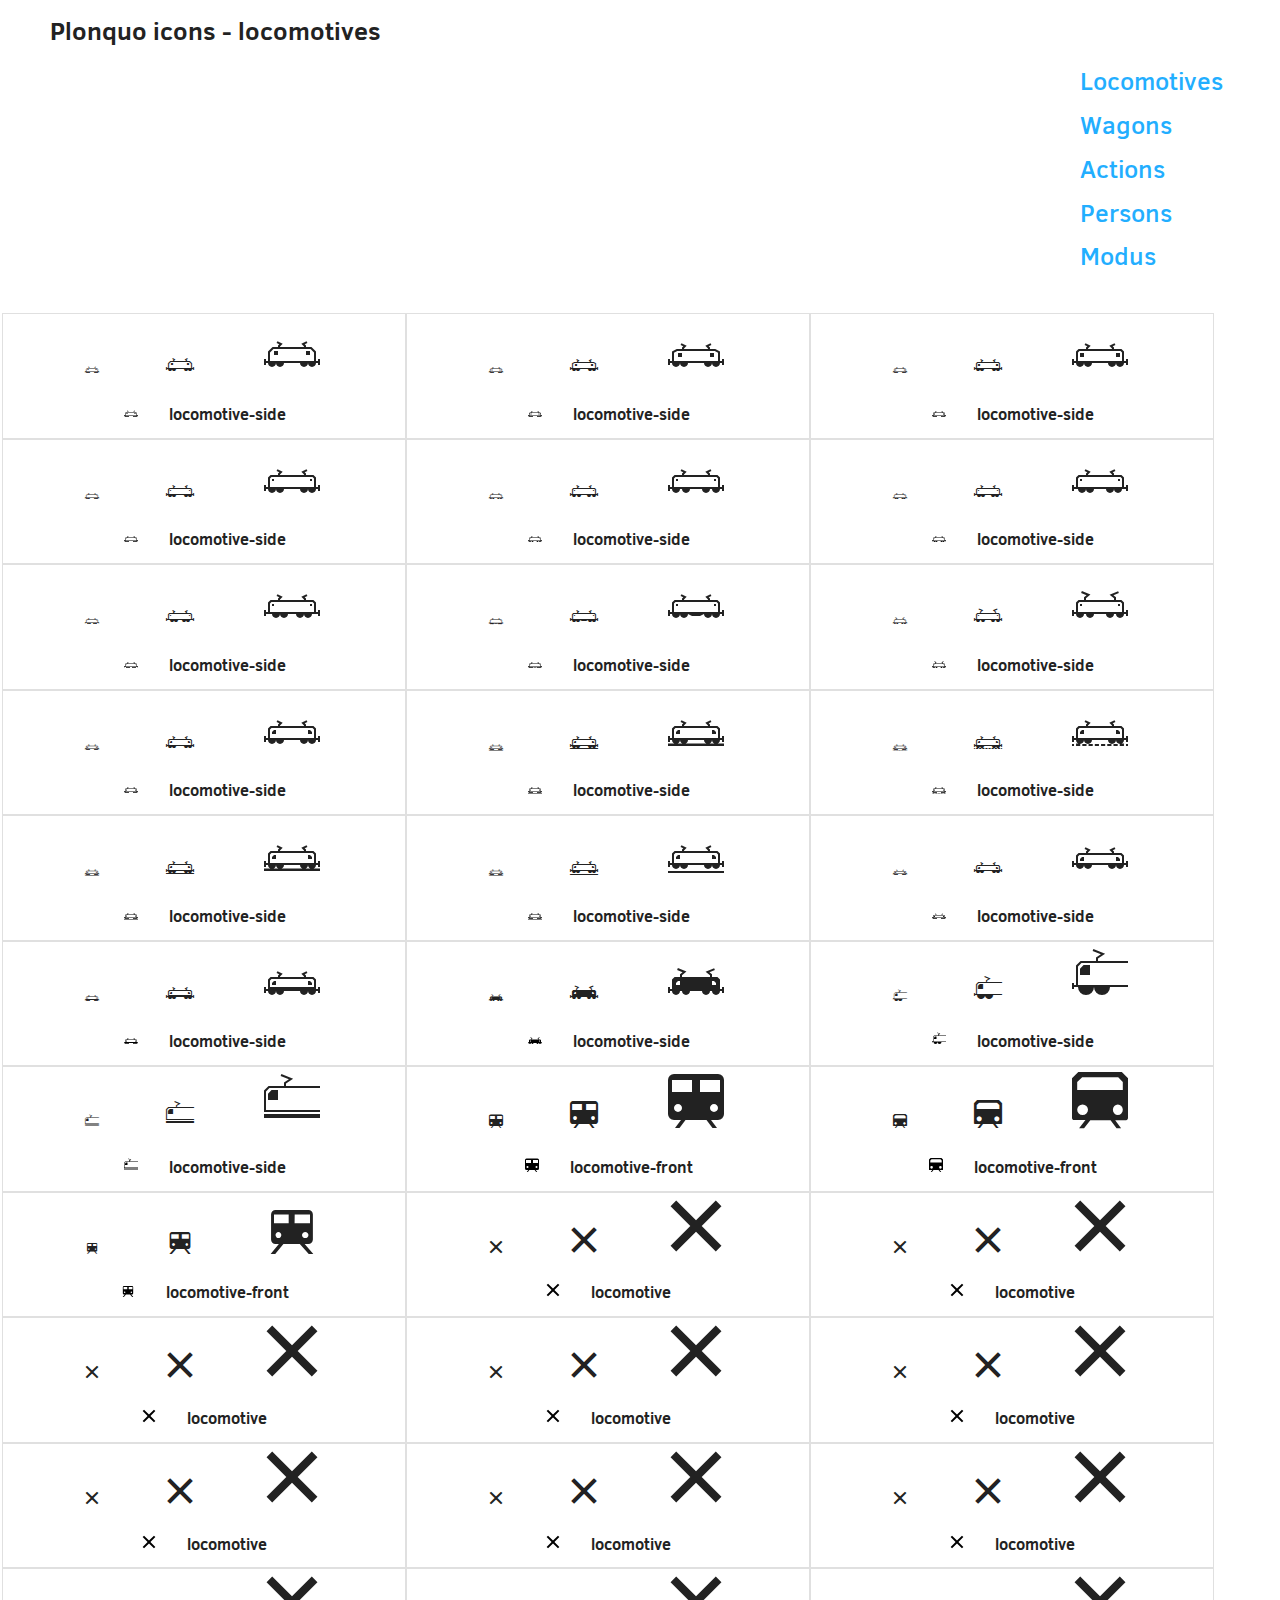
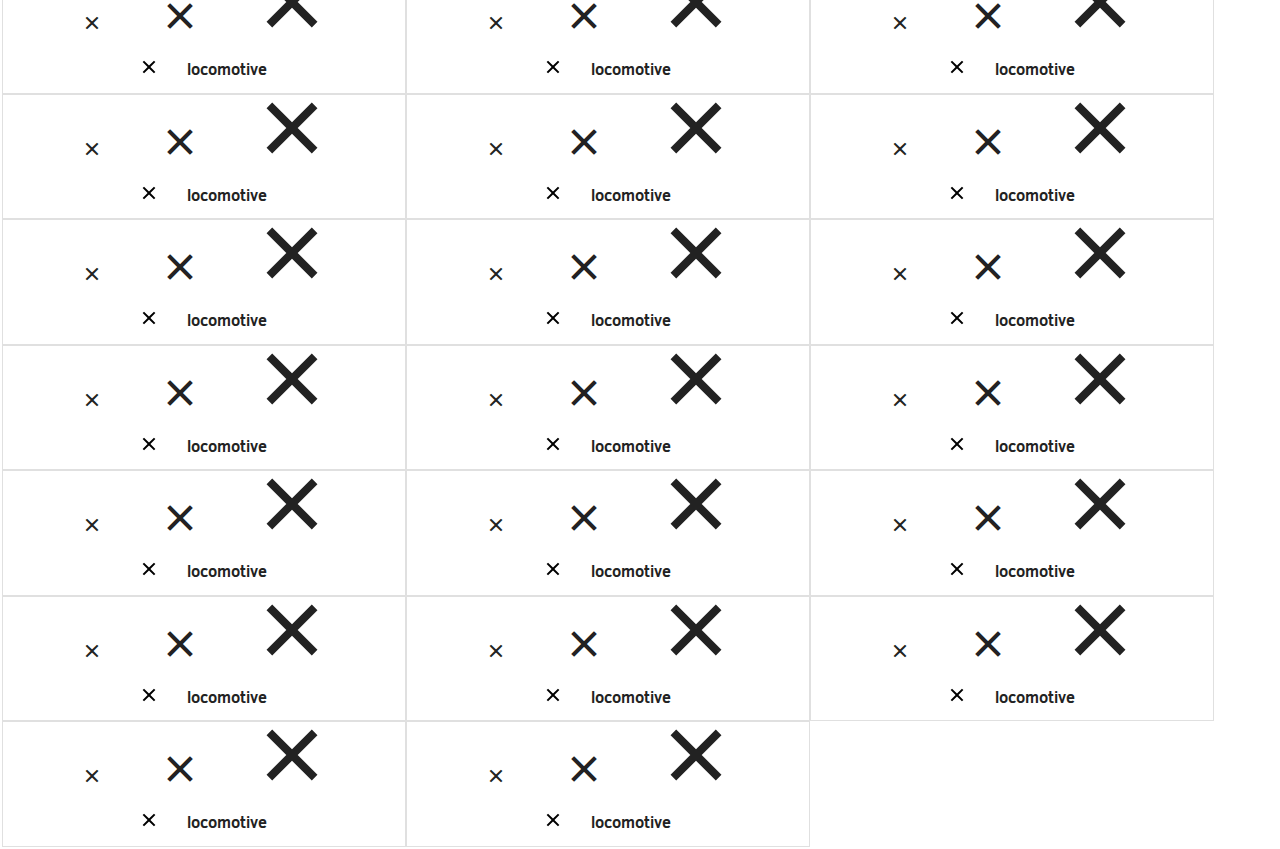
<file: 1.index.html>
<!doctype html>
<html>
<head>
    <meta charset="utf-8">
    <title>locomotives</title>
    <link rel="stylesheet" href="reset.css">
    <link rel="stylesheet" href="style.css">
    <h1>Plonquo icons - locomotives</h1>
</head>

<body>
    

    <nav role="navigation">
        <label for="show-menu" class="show-menu">Show Menu</label>
        <input type="checkbox" id="show-menu" role="button">
        <ul> 
        <li><a href="1.locomotives.html">Locomotives</a></li>
        <li><a href="2.wagons.html">Wagons</a></li>
        <li><a href="3.actions.html">Actions</a></li>
        <li><a href="4.persons.html">Persons</a></li>
        <li><a href="5.modus.html">Modus</a></li>
        </ul>
        </nav>

       
        <table>
        <tr>
            <td>    <a href="#">
                <span class="iconsize1"><span class="icon-LOCOMOTIVES_1"></span></span>
                <span class="iconsize2"><span class="icon-LOCOMOTIVES_1"></span></span>
                <span class="iconsize3"><span class="icon-LOCOMOTIVES_1"></span></span>
                <h2><img class="svg1" src="images/locomotives/LOCOMOTIVES_1.svg">locomotive-side</h2></class>
            </a>    </td>

            <td>    <a href="#">
                <span class="iconsize1"><span class="icon-LOCOMOTIVES_2"></span></span>
                <span class="iconsize2"><span class="icon-LOCOMOTIVES_2"></span></span>
                <span class="iconsize3"><span class="icon-LOCOMOTIVES_2"></span></span>
                <h2><img class="svg1" src="images/locomotives/LOCOMOTIVES_2.svg">locomotive-side</h2></class>
            </a>    </td>

            <td>    <a href="#">
                <span class="iconsize1"><span class="icon-LOCOMOTIVES_3"></span></span>
                <span class="iconsize2"><span class="icon-LOCOMOTIVES_3"></span></span>
                <span class="iconsize3"><span class="icon-LOCOMOTIVES_3"></span></span>
                <h2><img class="svg1" src="images/locomotives/LOCOMOTIVES_3.svg">locomotive-side</h2></class>
            </a>    </td>

            <td>    <a href="#">
                <span class="iconsize1"><span class="icon-LOCOMOTIVES_4"></span></span>
                <span class="iconsize2"><span class="icon-LOCOMOTIVES_4"></span></span>
                <span class="iconsize3"><span class="icon-LOCOMOTIVES_4"></span></span>
                <h2><img class="svg1" src="images/locomotives/LOCOMOTIVES_4.svg">locomotive-side</h2></class>
            </a>    </td>

            <td>    <a href="#">
                <span class="iconsize1"><span class="icon-LOCOMOTIVES_5"></span></span>
                <span class="iconsize2"><span class="icon-LOCOMOTIVES_5"></span></span>
                <span class="iconsize3"><span class="icon-LOCOMOTIVES_5"></span></span>
                <h2><img class="svg1" src="images/locomotives/LOCOMOTIVES_5.svg">locomotive-side</h2></class>
            </a>  

            <td>    <a href="#">
                <span class="iconsize1"><span class="icon-LOCOMOTIVES_6"></span></span>
                <span class="iconsize2"><span class="icon-LOCOMOTIVES_6"></span></span>
                <span class="iconsize3"><span class="icon-LOCOMOTIVES_6"></span></span>
                <h2><img class="svg1" src="images/locomotives/LOCOMOTIVES_6.svg">locomotive-side</h2></class>
            </a>    </td>

            <td>    <a href="#">
                <span class="iconsize1"><span class="icon-LOCOMOTIVES_7"></span></span>
                <span class="iconsize2"><span class="icon-LOCOMOTIVES_7"></span></span>
                <span class="iconsize3"><span class="icon-LOCOMOTIVES_7"></span></span>
                <h2><img class="svg1" src="images/locomotives/LOCOMOTIVES_7.svg">locomotive-side</h2></class>
            </a>    </td>

            <td>    <a href="#">
                <span class="iconsize1"><span class="icon-LOCOMOTIVES_8"></span></span>
                <span class="iconsize2"><span class="icon-LOCOMOTIVES_8"></span></span>
                <span class="iconsize3"><span class="icon-LOCOMOTIVES_8"></span></span>
                <h2><img class="svg1" src="images/locomotives/LOCOMOTIVES_8.svg">locomotive-side</h2></class>
            </a>    </td>

            <td>    <a href="#">
                <span class="iconsize1"><span class="icon-LOCOMOTIVES_9"></span></span>
                <span class="iconsize2"><span class="icon-LOCOMOTIVES_9"></span></span>
                <span class="iconsize3"><span class="icon-LOCOMOTIVES_9"></span></span>
                <h2><img class="svg1" src="images/locomotives/LOCOMOTIVES_9.svg">locomotive-side</h2></class>
            </a>    </td>

            <td>    <a href="#">
                <span class="iconsize1"><span class="icon-LOCOMOTIVES_10"></span></span>
                <span class="iconsize2"><span class="icon-LOCOMOTIVES_10"></span></span>
                <span class="iconsize3"><span class="icon-LOCOMOTIVES_10"></span></span>
                <h2><img class="svg1" src="images/locomotives/LOCOMOTIVES_10.svg">locomotive-side</h2></class>
            </a>    </td>

            <td>    <a href="#">
                <span class="iconsize1"><span class="icon-LOCOMOTIVES_11"></span></span>
                <span class="iconsize2"><span class="icon-LOCOMOTIVES_11"></span></span>
                <span class="iconsize3"><span class="icon-LOCOMOTIVES_11"></span></span>
                <h2><img class="svg1" src="images/locomotives/LOCOMOTIVES_11.svg">locomotive-side</h2></class>
            </a>    </td>

            <td>    <a href="#">
                <span class="iconsize1"><span class="icon-LOCOMOTIVES_12"></span></span>
                <span class="iconsize2"><span class="icon-LOCOMOTIVES_12"></span></span>
                <span class="iconsize3"><span class="icon-LOCOMOTIVES_12"></span></span>
                <h2><img class="svg1" src="images/locomotives/LOCOMOTIVES_12.svg">locomotive-side</h2></class>
            </a>    </td>

            <td>    <a href="#">
                <span class="iconsize1"><span class="icon-LOCOMOTIVES_13"></span></span>
                <span class="iconsize2"><span class="icon-LOCOMOTIVES_13"></span></span>
                <span class="iconsize3"><span class="icon-LOCOMOTIVES_13"></span></span>
                <h2><img class="svg1" src="images/locomotives/LOCOMOTIVES_13.svg">locomotive-side</h2></class>
            </a>    </td>

            <td>    <a href="#">
                <span class="iconsize1"><span class="icon-LOCOMOTIVES_14"></span></span>
                <span class="iconsize2"><span class="icon-LOCOMOTIVES_14"></span></span>
                <span class="iconsize3"><span class="icon-LOCOMOTIVES_14"></span></span>
                <h2><img class="svg1" src="images/locomotives/LOCOMOTIVES_14.svg">locomotive-side</h2></class>
            </a>    </td>

            <td>    <a href="#">
                <span class="iconsize1"><span class="icon-LOCOMOTIVES_15"></span></span>
                <span class="iconsize2"><span class="icon-LOCOMOTIVES_15"></span></span>
                <span class="iconsize3"><span class="icon-LOCOMOTIVES_15"></span></span>
                <h2><img class="svg1" src="images/locomotives/LOCOMOTIVES_15.svg">locomotive-side</h2></class>
            </a>    </td>

            <td>    <a href="#">
                <span class="iconsize1"><span class="icon-LOCOMOTIVES_16"></span></span>
                <span class="iconsize2"><span class="icon-LOCOMOTIVES_16"></span></span>
                <span class="iconsize3"><span class="icon-LOCOMOTIVES_16"></span></span>
                <h2><img class="svg1" src="images/locomotives/LOCOMOTIVES_16.svg">locomotive-side</h2></class>
            </a>    </td>

            <td>    <a href="#">
                <span class="iconsize1"><span class="icon-LOCOMOTIVES_17"></span></span>
                <span class="iconsize2"><span class="icon-LOCOMOTIVES_17"></span></span>
                <span class="iconsize3"><span class="icon-LOCOMOTIVES_17"></span></span>
                <h2><img class="svg1" src="images/locomotives/LOCOMOTIVES_17.svg">locomotive-side</h2></class>
            </a>    </td>

            <td>    <a href="#">
                <span class="iconsize1"><span class="icon-LOCOMOTIVES_18"></span></span>
                <span class="iconsize2"><span class="icon-LOCOMOTIVES_18"></span></span>
                <span class="iconsize3"><span class="icon-LOCOMOTIVES_18"></span></span>
                <h2><img class="svg1" src="images/locomotives/LOCOMOTIVES_18.svg">locomotive-side</h2></class>
            </a>    </td>

            <td>    <a href="#">
                <span class="iconsize1"><span class="icon-LOCOMOTIVES_19"></span></span>
                <span class="iconsize2"><span class="icon-LOCOMOTIVES_19"></span></span>
                <span class="iconsize3"><span class="icon-LOCOMOTIVES_19"></span></span>
                <h2><img class="svg1" src="images/locomotives/LOCOMOTIVES_19.svg">locomotive-side</h2></class>
            </a>    </td>

            <td>    <a href="#">
                <span class="iconsize1"><span class="icon-LOCOMOTIVES_20"></span></span>
                <span class="iconsize2"><span class="icon-LOCOMOTIVES_20"></span></span>
                <span class="iconsize3"><span class="icon-LOCOMOTIVES_20"></span></span>
                <h2><img class="svg1" src="images/locomotives/LOCOMOTIVES_20.svg">locomotive-front</h2></class>
            </a>    </td>

            <td>    <a href="#">
                <span class="iconsize1"><span class="icon-LOCOMOTIVES_21"></span></span>
                <span class="iconsize2"><span class="icon-LOCOMOTIVES_21"></span></span>
                <span class="iconsize3"><span class="icon-LOCOMOTIVES_21"></span></span>
                <h2><img class="svg1" src="images/locomotives/LOCOMOTIVES_21.svg">locomotive-front</h2></class>
            </a>    </td>

            <td>    <a href="#">
                <span class="iconsize1"><span class="icon-LOCOMOTIVES_22"></span></span>
                <span class="iconsize2"><span class="icon-LOCOMOTIVES_22"></span></span>
                <span class="iconsize3"><span class="icon-LOCOMOTIVES_22"></span></span>
                <h2><img class="svg1" src="images/locomotives/LOCOMOTIVES_22.svg">locomotive-front</h2></class>
            </a>    </td>

            <td>    <a href="#">
                <span class="iconsize1"><span class="icon-LOCOMOTIVES_23"></span></span>
                <span class="iconsize2"><span class="icon-LOCOMOTIVES_23"></span></span>
                <span class="iconsize3"><span class="icon-LOCOMOTIVES_23"></span></span>
                <h2><img class="svg1" src="images/locomotives/LOCOMOTIVES_23.svg">locomotive</h2></class>
            </a>    </td>

            <td>    <a href="#">
                <span class="iconsize1"><span class="icon-LOCOMOTIVES_24"></span></span>
                <span class="iconsize2"><span class="icon-LOCOMOTIVES_24"></span></span>
                <span class="iconsize3"><span class="icon-LOCOMOTIVES_24"></span></span>
                <h2><img class="svg1" src="images/locomotives/LOCOMOTIVES_24.svg">locomotive</h2></class>
            </a>    </td>

            <td>    <a href="#">
                <span class="iconsize1"><span class="icon-LOCOMOTIVES_25"></span></span>
                <span class="iconsize2"><span class="icon-LOCOMOTIVES_25"></span></span>
                <span class="iconsize3"><span class="icon-LOCOMOTIVES_25"></span></span>
                <h2><img class="svg1" src="images/locomotives/LOCOMOTIVES_25.svg">locomotive</h2></class>
            </a>  

            <td>    <a href="#">
                <span class="iconsize1"><span class="icon-LOCOMOTIVES_26"></span></span>
                <span class="iconsize2"><span class="icon-LOCOMOTIVES_26"></span></span>
                <span class="iconsize3"><span class="icon-LOCOMOTIVES_26"></span></span>
                <h2><img class="svg1" src="images/locomotives/LOCOMOTIVES_26.svg">locomotive</h2></class>
            </a>    </td>

            <td>    <a href="#">
                <span class="iconsize1"><span class="icon-LOCOMOTIVES_27"></span></span>
                <span class="iconsize2"><span class="icon-LOCOMOTIVES_27"></span></span>
                <span class="iconsize3"><span class="icon-LOCOMOTIVES_27"></span></span>
                <h2><img class="svg1" src="images/locomotives/LOCOMOTIVES_27.svg">locomotive</h2></class>
            </a>    </td>

            <td>    <a href="#">
                <span class="iconsize1"><span class="icon-LOCOMOTIVES_28"></span></span>
                <span class="iconsize2"><span class="icon-LOCOMOTIVES_28"></span></span>
                <span class="iconsize3"><span class="icon-LOCOMOTIVES_28"></span></span>
                <h2><img class="svg1" src="images/locomotives/LOCOMOTIVES_28.svg">locomotive</h2></class>
            </a>    </td>

            <td>    <a href="#">
                <span class="iconsize1"><span class="icon-LOCOMOTIVES_29"></span></span>
                <span class="iconsize2"><span class="icon-LOCOMOTIVES_29"></span></span>
                <span class="iconsize3"><span class="icon-LOCOMOTIVES_29"></span></span>
                <h2><img class="svg1" src="images/locomotives/LOCOMOTIVES_29.svg">locomotive</h2></class>
            </a>    </td>

            <td>    <a href="#">
                <span class="iconsize1"><span class="icon-LOCOMOTIVES_30"></span></span>
                <span class="iconsize2"><span class="icon-LOCOMOTIVES_30"></span></span>
                <span class="iconsize3"><span class="icon-LOCOMOTIVES_30"></span></span>
                <h2><img class="svg1" src="images/locomotives/LOCOMOTIVES_30.svg">locomotive</h2></class>
            </a>    </td>
                        <td>    <a href="#">
                <span class="iconsize1"><span class="icon-LOCOMOTIVES_31"></span></span>
                <span class="iconsize2"><span class="icon-LOCOMOTIVES_31"></span></span>
                <span class="iconsize3"><span class="icon-LOCOMOTIVES_31"></span></span>
                <h2><img class="svg1" src="images/locomotives/LOCOMOTIVES_31.svg">locomotive</h2></class>
            </a>    </td>

            <td>    <a href="#">
                <span class="iconsize1"><span class="icon-LOCOMOTIVES_32"></span></span>
                <span class="iconsize2"><span class="icon-LOCOMOTIVES_32"></span></span>
                <span class="iconsize3"><span class="icon-LOCOMOTIVES_32"></span></span>
                <h2><img class="svg1" src="images/locomotives/LOCOMOTIVES_32.svg">locomotive</h2></class>
            </a>    </td>

            <td>    <a href="#">
                <span class="iconsize1"><span class="icon-LOCOMOTIVES_33"></span></span>
                <span class="iconsize2"><span class="icon-LOCOMOTIVES_33"></span></span>
                <span class="iconsize3"><span class="icon-LOCOMOTIVES_33"></span></span>
                <h2><img class="svg1" src="images/locomotives/LOCOMOTIVES_33.svg">locomotive</h2></class>
            </a>    </td>

            <td>    <a href="#">
                <span class="iconsize1"><span class="icon-LOCOMOTIVES_34"></span></span>
                <span class="iconsize2"><span class="icon-LOCOMOTIVES_34"></span></span>
                <span class="iconsize3"><span class="icon-LOCOMOTIVES_34"></span></span>
                <h2><img class="svg1" src="images/locomotives/LOCOMOTIVES_34.svg">locomotive</h2></class>
            </a>    </td>

            <td>    <a href="#">
                <span class="iconsize1"><span class="icon-LOCOMOTIVES_35"></span></span>
                <span class="iconsize2"><span class="icon-LOCOMOTIVES_35"></span></span>
                <span class="iconsize3"><span class="icon-LOCOMOTIVES_35"></span></span>
                <h2><img class="svg1" src="images/locomotives/LOCOMOTIVES_35.svg">locomotive</h2></class>
            </a>  

            <td>    <a href="#">
                <span class="iconsize1"><span class="icon-LOCOMOTIVES_36"></span></span>
                <span class="iconsize2"><span class="icon-LOCOMOTIVES_36"></span></span>
                <span class="iconsize3"><span class="icon-LOCOMOTIVES_36"></span></span>
                <h2><img class="svg1" src="images/locomotives/LOCOMOTIVES_36.svg">locomotive</h2></class>
            </a>    </td>

            <td>    <a href="#">
                <span class="iconsize1"><span class="icon-LOCOMOTIVES_37"></span></span>
                <span class="iconsize2"><span class="icon-LOCOMOTIVES_37"></span></span>
                <span class="iconsize3"><span class="icon-LOCOMOTIVES_37"></span></span>
                <h2><img class="svg1" src="images/locomotives/LOCOMOTIVES_37.svg">locomotive</h2></class>
            </a>    </td>

            <td>    <a href="#">
                <span class="iconsize1"><span class="icon-LOCOMOTIVES_38"></span></span>
                <span class="iconsize2"><span class="icon-LOCOMOTIVES_38"></span></span>
                <span class="iconsize3"><span class="icon-LOCOMOTIVES_38"></span></span>
                <h2><img class="svg1" src="images/locomotives/LOCOMOTIVES_38.svg">locomotive</h2></class>
            </a>    </td>

            <td>    <a href="#">
                <span class="iconsize1"><span class="icon-LOCOMOTIVES_39"></span></span>
                <span class="iconsize2"><span class="icon-LOCOMOTIVES_39"></span></span>
                <span class="iconsize3"><span class="icon-LOCOMOTIVES_39"></span></span>
                <h2><img class="svg1" src="images/locomotives/LOCOMOTIVES_39.svg">locomotive</h2></class>
            </a>    </td>

            <td>    <a href="#">
                <span class="iconsize1"><span class="icon-LOCOMOTIVES_40"></span></span>
                <span class="iconsize2"><span class="icon-LOCOMOTIVES_40"></span></span>
                <span class="iconsize3"><span class="icon-LOCOMOTIVES_40"></span></span>
                <h2><img class="svg1" src="images/locomotives/LOCOMOTIVES_40.svg">locomotive</h2></class>
            </a>    </td>

                        <td>    <a href="#">
                <span class="iconsize1"><span class="icon-LOCOMOTIVES_41"></span></span>
                <span class="iconsize2"><span class="icon-LOCOMOTIVES_41"></span></span>
                <span class="iconsize3"><span class="icon-LOCOMOTIVES_41"></span></span>
                <h2><img class="svg1" src="images/locomotives/LOCOMOTIVES_41.svg">locomotive</h2></class>
            </a>    </td>

            <td>    <a href="#">
                <span class="iconsize1"><span class="icon-LOCOMOTIVES_42"></span></span>
                <span class="iconsize2"><span class="icon-LOCOMOTIVES_42"></span></span>
                <span class="iconsize3"><span class="icon-LOCOMOTIVES_42"></span></span>
                <h2><img class="svg1" src="images/locomotives/LOCOMOTIVES_42.svg">locomotive</h2></class>
            </a>    </td>

            <td>    <a href="#">
                <span class="iconsize1"><span class="icon-LOCOMOTIVES_43"></span></span>
                <span class="iconsize2"><span class="icon-LOCOMOTIVES_43"></span></span>
                <span class="iconsize3"><span class="icon-LOCOMOTIVES_43"></span></span>
                <h2><img class="svg1" src="images/locomotives/LOCOMOTIVES_43.svg">locomotive</h2></class>
            </a>    </td>

            <td>    <a href="#">
                <span class="iconsize1"><span class="icon-LOCOMOTIVES_44"></span></span>
                <span class="iconsize2"><span class="icon-LOCOMOTIVES_44"></span></span>
                <span class="iconsize3"><span class="icon-LOCOMOTIVES_44"></span></span>
                <h2><img class="svg1" src="images/locomotives/LOCOMOTIVES_44.svg">locomotive</h2></class>
            </a>    </td>

            <td>    <a href="#">
                <span class="iconsize1"><span class="icon-LOCOMOTIVES_45"></span></span>
                <span class="iconsize2"><span class="icon-LOCOMOTIVES_45"></span></span>
                <span class="iconsize3"><span class="icon-LOCOMOTIVES_45"></span></span>
                <h2><img class="svg1" src="images/locomotives/LOCOMOTIVES_45.svg">locomotive</h2></class>
            </a>  

            <td>    <a href="#">
                <span class="iconsize1"><span class="icon-LOCOMOTIVES_46"></span></span>
                <span class="iconsize2"><span class="icon-LOCOMOTIVES_46"></span></span>
                <span class="iconsize3"><span class="icon-LOCOMOTIVES_46"></span></span>
                <h2><img class="svg1" src="images/locomotives/LOCOMOTIVES_46.svg">locomotive</h2></class>
            </a>    </td>

            <td>    <a href="#">
                <span class="iconsize1"><span class="icon-LOCOMOTIVES_47"></span></span>
                <span class="iconsize2"><span class="icon-LOCOMOTIVES_47"></span></span>
                <span class="iconsize3"><span class="icon-LOCOMOTIVES_47"></span></span>
                <h2><img class="svg1" src="images/locomotives/LOCOMOTIVES_47.svg">locomotive</h2></class>
            </a>    </td>

            <td>    <a href="#">
                <span class="iconsize1"><span class="icon-LOCOMOTIVES_48"></span></span>
                <span class="iconsize2"><span class="icon-LOCOMOTIVES_48"></span></span>
                <span class="iconsize3"><span class="icon-LOCOMOTIVES_48"></span></span>
                <h2><img class="svg1" src="images/locomotives/LOCOMOTIVES_48.svg">locomotive</h2></class>
            </a>    </td>

            <td>    <a href="#">
                <span class="iconsize1"><span class="icon-LOCOMOTIVES_49"></span></span>
                <span class="iconsize2"><span class="icon-LOCOMOTIVES_49"></span></span>
                <span class="iconsize3"><span class="icon-LOCOMOTIVES_49"></span></span>
                <h2><img class="svg1" src="images/locomotives/LOCOMOTIVES_49.svg">locomotive</h2></class>
            </a>    </td>

            <td>    <a href="#">
                <span class="iconsize1"><span class="icon-LOCOMOTIVES_50"></span></span>
                <span class="iconsize2"><span class="icon-LOCOMOTIVES_50"></span></span>
                <span class="iconsize3"><span class="icon-LOCOMOTIVES_50"></span></span>
                <h2><img class="svg1" src="images/locomotives/LOCOMOTIVES_50.svg">locomotive</h2></class>
            </a>    </td>
        </tr>        

    </table>

    </body>
    </html>
</file>
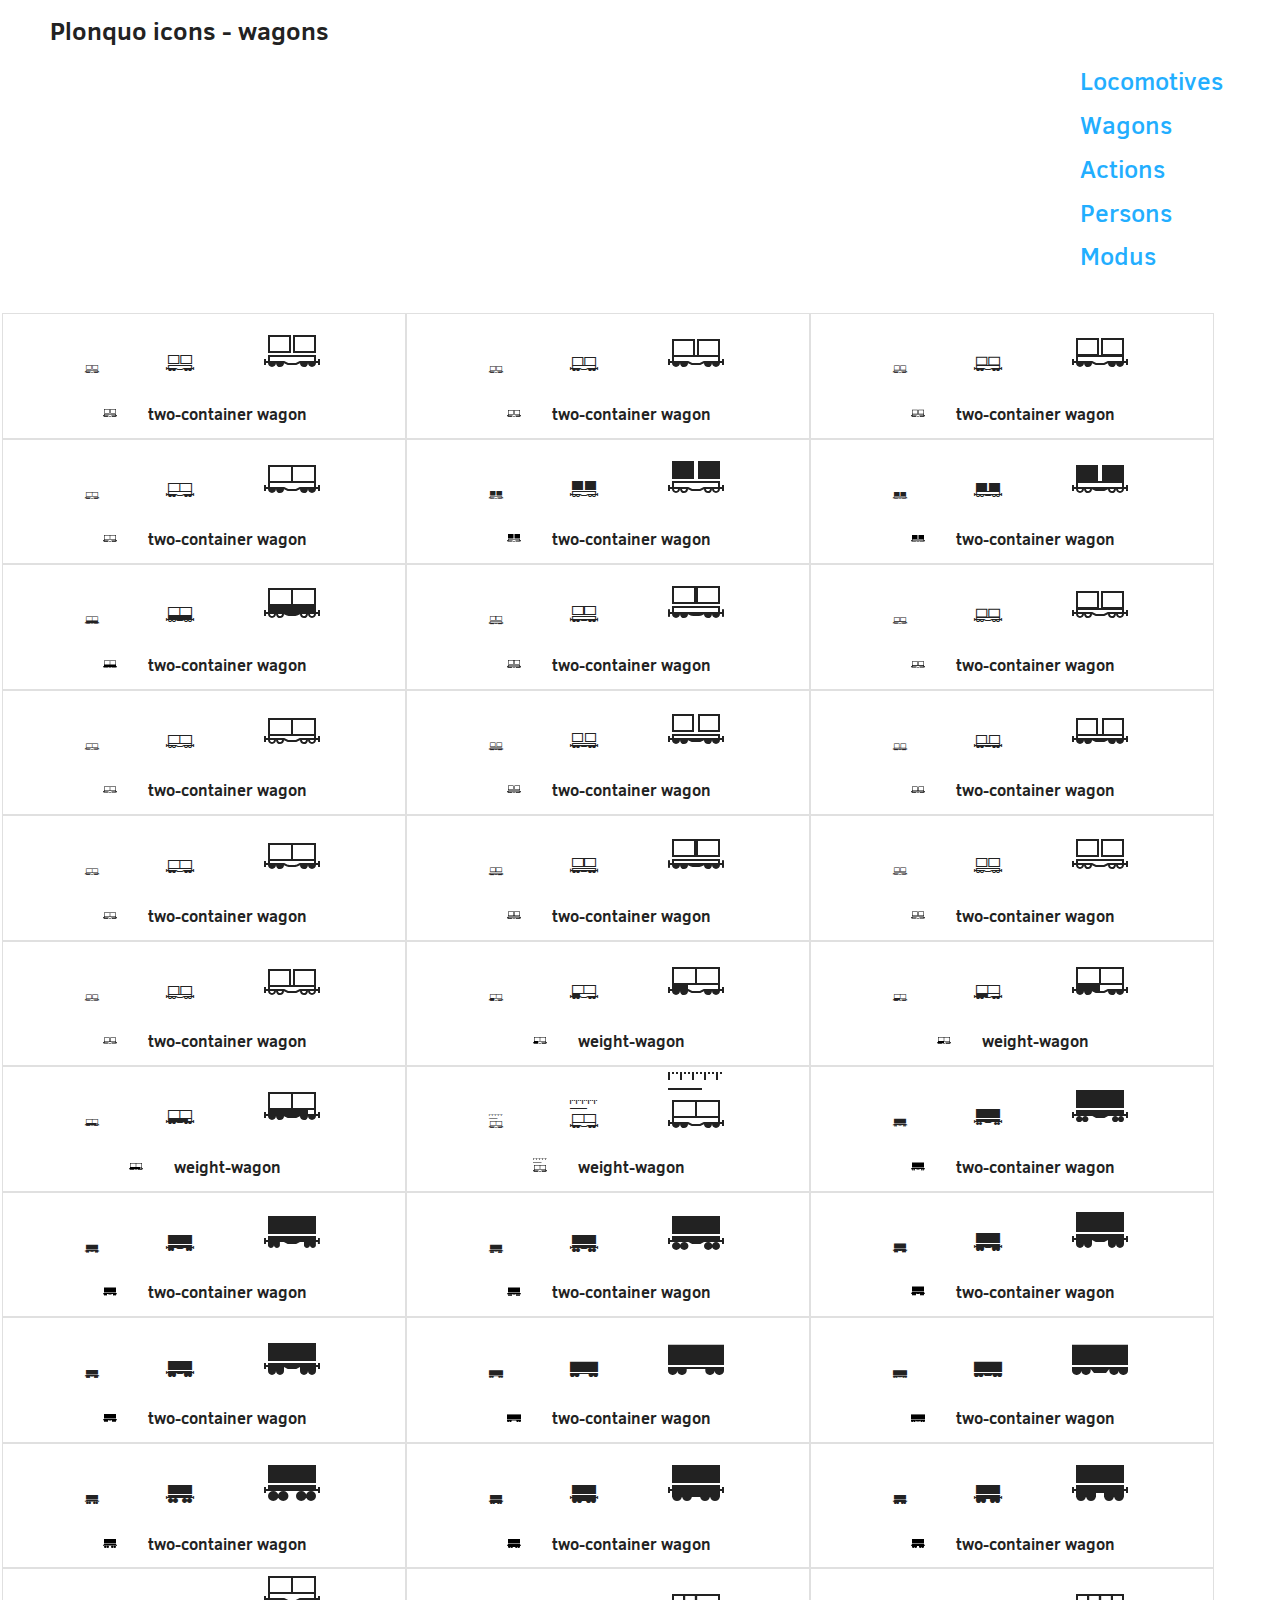
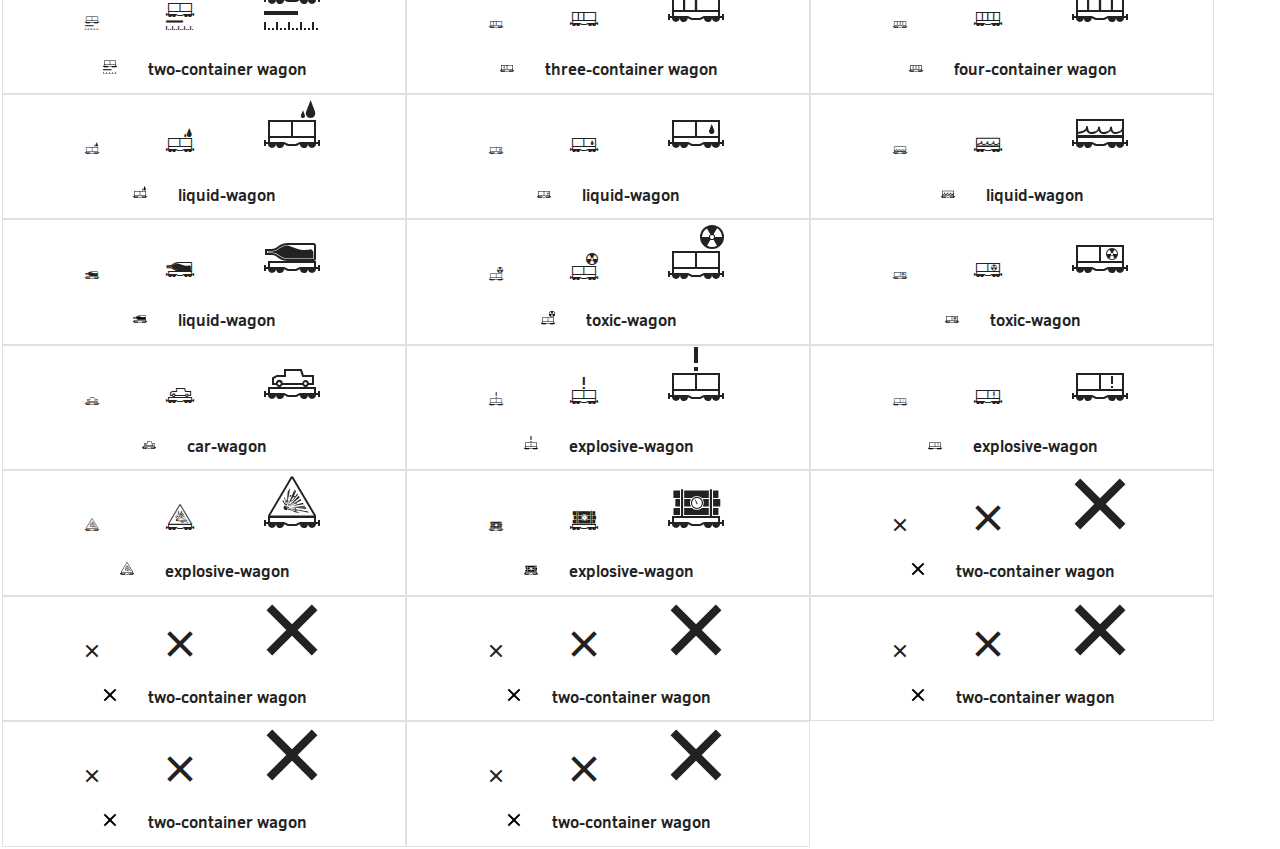
<file: 2.wagons.html>
<!doctype html>
<html>
<head>
    <meta charset="utf-8">
    <title>wagons</title>
    <link rel="stylesheet" href="reset.css">
    <link rel="stylesheet" href="style.css">
    <h1>Plonquo icons - wagons</h1>
</head>

<body>
    

    <nav role="navigation">
        <label for="show-menu" class="show-menu">Show Menu</label>
        <input type="checkbox" id="show-menu" role="button">
        <ul> 
        <li><a href="1.locomotives.html">Locomotives</a></li>
        <li><a href="2.wagons.html">Wagons</a></li>
        <li><a href="3.actions.html">Actions</a></li>
        <li><a href="4.persons.html">Persons</a></li>
        <li><a href="5.modus.html">Modus</a></li>
        </ul>
        </nav>

       
        <table>
        <tr>
            <td>    <a href="#">
                <span class="iconsize1"><span class="icon-WAGON_1"></span></span>
                <span class="iconsize2"><span class="icon-WAGON_1"></span></span>
                <span class="iconsize3"><span class="icon-WAGON_1"></span></span>
                <h2><img class="svg1" src="images/wagons/WAGON_1.svg">two-container wagon</h2></class>
            </a>    </td>

            <td>    <a href="#">
                <span class="iconsize1"><span class="icon-WAGON_2"></span></span>
                <span class="iconsize2"><span class="icon-WAGON_2"></span></span>
                <span class="iconsize3"><span class="icon-WAGON_2"></span></span>
                <h2><img class="svg1" src="images/wagons/WAGON_2.svg">two-container wagon</h2></class>
            </a>    </td>

            <td>    <a href="#">
                <span class="iconsize1"><span class="icon-WAGON_3"></span></span>
                <span class="iconsize2"><span class="icon-WAGON_3"></span></span>
                <span class="iconsize3"><span class="icon-WAGON_3"></span></span>
                <h2><img class="svg1" src="images/wagons/WAGON_3.svg">two-container wagon</h2></class>
            </a>    </td>

            <td>    <a href="#">
                <span class="iconsize1"><span class="icon-WAGON_4"></span></span>
                <span class="iconsize2"><span class="icon-WAGON_4"></span></span>
                <span class="iconsize3"><span class="icon-WAGON_4"></span></span>
                <h2><img class="svg1" src="images/wagons/WAGON_4.svg">two-container wagon</h2></class>
            </a>    </td>

            <td>    <a href="#">
                <span class="iconsize1"><span class="icon-WAGON_5"></span></span>
                <span class="iconsize2"><span class="icon-WAGON_5"></span></span>
                <span class="iconsize3"><span class="icon-WAGON_5"></span></span>
                <h2><img class="svg1" src="images/wagons/WAGON_5.svg">two-container wagon</h2></class>
            </a>  

            <td>    <a href="#">
                <span class="iconsize1"><span class="icon-WAGON_6"></span></span>
                <span class="iconsize2"><span class="icon-WAGON_6"></span></span>
                <span class="iconsize3"><span class="icon-WAGON_6"></span></span>
                <h2><img class="svg1" src="images/wagons/WAGON_6.svg">two-container wagon</h2></class>
            </a>    </td>

            <td>    <a href="#">
                <span class="iconsize1"><span class="icon-WAGON_7"></span></span>
                <span class="iconsize2"><span class="icon-WAGON_7"></span></span>
                <span class="iconsize3"><span class="icon-WAGON_7"></span></span>
                <h2><img class="svg1" src="images/wagons/WAGON_7.svg">two-container wagon</h2></class>
            </a>    </td>

            <td>    <a href="#">
                <span class="iconsize1"><span class="icon-WAGON_8"></span></span>
                <span class="iconsize2"><span class="icon-WAGON_8"></span></span>
                <span class="iconsize3"><span class="icon-WAGON_8"></span></span>
                <h2><img class="svg1" src="images/wagons/WAGON_8.svg">two-container wagon</h2></class>
            </a>    </td>

            <td>    <a href="#">
                <span class="iconsize1"><span class="icon-WAGON_9"></span></span>
                <span class="iconsize2"><span class="icon-WAGON_9"></span></span>
                <span class="iconsize3"><span class="icon-WAGON_9"></span></span>
                <h2><img class="svg1" src="images/wagons/WAGON_9.svg">two-container wagon</h2></class>
            </a>    </td>

            <td>    <a href="#">
                <span class="iconsize1"><span class="icon-WAGON_10"></span></span>
                <span class="iconsize2"><span class="icon-WAGON_10"></span></span>
                <span class="iconsize3"><span class="icon-WAGON_10"></span></span>
                <h2><img class="svg1" src="images/wagons/WAGON_10.svg">two-container wagon</h2></class>
            </a>    </td>

            <td>    <a href="#">
                <span class="iconsize1"><span class="icon-WAGON_11"></span></span>
                <span class="iconsize2"><span class="icon-WAGON_11"></span></span>
                <span class="iconsize3"><span class="icon-WAGON_11"></span></span>
                <h2><img class="svg1" src="images/wagons/WAGON_11.svg">two-container wagon</h2></class>
            </a>    </td>

            <td>    <a href="#">
                <span class="iconsize1"><span class="icon-WAGON_12"></span></span>
                <span class="iconsize2"><span class="icon-WAGON_12"></span></span>
                <span class="iconsize3"><span class="icon-WAGON_12"></span></span>
                <h2><img class="svg1" src="images/wagons/WAGON_12.svg">two-container wagon</h2></class>
            </a>    </td>

            <td>    <a href="#">
                <span class="iconsize1"><span class="icon-WAGON_13"></span></span>
                <span class="iconsize2"><span class="icon-WAGON_13"></span></span>
                <span class="iconsize3"><span class="icon-WAGON_13"></span></span>
                <h2><img class="svg1" src="images/wagons/WAGON_13.svg">two-container wagon</h2></class>
            </a>    </td>

            <td>    <a href="#">
                <span class="iconsize1"><span class="icon-WAGON_14"></span></span>
                <span class="iconsize2"><span class="icon-WAGON_14"></span></span>
                <span class="iconsize3"><span class="icon-WAGON_14"></span></span>
                <h2><img class="svg1" src="images/wagons/WAGON_14.svg">two-container wagon</h2></class>
            </a>    </td>

            <td>    <a href="#">
                <span class="iconsize1"><span class="icon-WAGON_15"></span></span>
                <span class="iconsize2"><span class="icon-WAGON_15"></span></span>
                <span class="iconsize3"><span class="icon-WAGON_15"></span></span>
                <h2><img class="svg1" src="images/wagons/WAGON_15.svg">two-container wagon</h2></class>
            </a>    </td>

            <td>    <a href="#">
                <span class="iconsize1"><span class="icon-WAGON_16"></span></span>
                <span class="iconsize2"><span class="icon-WAGON_16"></span></span>
                <span class="iconsize3"><span class="icon-WAGON_16"></span></span>
                <h2><img class="svg1" src="images/wagons/WAGON_16.svg">two-container wagon</h2></class>
            </a>    </td>

            <td>    <a href="#">
                <span class="iconsize1"><span class="icon-WAGON_17"></span></span>
                <span class="iconsize2"><span class="icon-WAGON_17"></span></span>
                <span class="iconsize3"><span class="icon-WAGON_17"></span></span>
                <h2><img class="svg1" src="images/wagons/WAGON_17.svg">weight-wagon</h2></class>
            </a>    </td>

            <td>    <a href="#">
                <span class="iconsize1"><span class="icon-WAGON_18"></span></span>
                <span class="iconsize2"><span class="icon-WAGON_18"></span></span>
                <span class="iconsize3"><span class="icon-WAGON_18"></span></span>
                <h2><img class="svg1" src="images/wagons/WAGON_18.svg">weight-wagon</h2></class>
            </a>    </td>

            <td>    <a href="#">
                <span class="iconsize1"><span class="icon-WAGON_19"></span></span>
                <span class="iconsize2"><span class="icon-WAGON_19"></span></span>
                <span class="iconsize3"><span class="icon-WAGON_19"></span></span>
                <h2><img class="svg1" src="images/wagons/WAGON_19.svg">weight-wagon</h2></class>
            </a>    </td>

            <td>    <a href="#">
                <span class="iconsize1"><span class="icon-WAGON_20"></span></span>
                <span class="iconsize2"><span class="icon-WAGON_20"></span></span>
                <span class="iconsize3"><span class="icon-WAGON_20"></span></span>
                <h2><img class="svg1" src="images/wagons/WAGON_20.svg">weight-wagon</h2></class>
            </a>    </td>

            <td>    <a href="#">
                <span class="iconsize1"><span class="icon-WAGON_21"></span></span>
                <span class="iconsize2"><span class="icon-WAGON_21"></span></span>
                <span class="iconsize3"><span class="icon-WAGON_21"></span></span>
                <h2><img class="svg1" src="images/wagons/WAGON_21.svg">two-container wagon</h2></class>
            </a>    </td>

            <td>    <a href="#">
                <span class="iconsize1"><span class="icon-WAGON_22"></span></span>
                <span class="iconsize2"><span class="icon-WAGON_22"></span></span>
                <span class="iconsize3"><span class="icon-WAGON_22"></span></span>
                <h2><img class="svg1" src="images/wagons/WAGON_22.svg">two-container wagon</h2></class>
            </a>    </td>

            <td>    <a href="#">
                <span class="iconsize1"><span class="icon-WAGON_23"></span></span>
                <span class="iconsize2"><span class="icon-WAGON_23"></span></span>
                <span class="iconsize3"><span class="icon-WAGON_23"></span></span>
                <h2><img class="svg1" src="images/wagons/WAGON_23.svg">two-container wagon</h2></class>
            </a>    </td>

            <td>    <a href="#">
                <span class="iconsize1"><span class="icon-WAGON_24"></span></span>
                <span class="iconsize2"><span class="icon-WAGON_24"></span></span>
                <span class="iconsize3"><span class="icon-WAGON_24"></span></span>
                <h2><img class="svg1" src="images/wagons/WAGON_24.svg">two-container wagon</h2></class>
            </a>    </td>

            <td>    <a href="#">
                <span class="iconsize1"><span class="icon-WAGON_25"></span></span>
                <span class="iconsize2"><span class="icon-WAGON_25"></span></span>
                <span class="iconsize3"><span class="icon-WAGON_25"></span></span>
                <h2><img class="svg1" src="images/wagons/WAGON_25.svg">two-container wagon</h2></class>
            </a>  

            <td>    <a href="#">
                <span class="iconsize1"><span class="icon-WAGON_26"></span></span>
                <span class="iconsize2"><span class="icon-WAGON_26"></span></span>
                <span class="iconsize3"><span class="icon-WAGON_26"></span></span>
                <h2><img class="svg1" src="images/wagons/WAGON_26.svg">two-container wagon</h2></class>
            </a>    </td>

            <td>    <a href="#">
                <span class="iconsize1"><span class="icon-WAGON_27"></span></span>
                <span class="iconsize2"><span class="icon-WAGON_27"></span></span>
                <span class="iconsize3"><span class="icon-WAGON_27"></span></span>
                <h2><img class="svg1" src="images/wagons/WAGON_27.svg">two-container wagon</h2></class>
            </a>    </td>

            <td>    <a href="#">
                <span class="iconsize1"><span class="icon-WAGON_28"></span></span>
                <span class="iconsize2"><span class="icon-WAGON_28"></span></span>
                <span class="iconsize3"><span class="icon-WAGON_28"></span></span>
                <h2><img class="svg1" src="images/wagons/WAGON_28.svg">two-container wagon</h2></class>
            </a>    </td>

            <td>    <a href="#">
                <span class="iconsize1"><span class="icon-WAGON_29"></span></span>
                <span class="iconsize2"><span class="icon-WAGON_29"></span></span>
                <span class="iconsize3"><span class="icon-WAGON_29"></span></span>
                <h2><img class="svg1" src="images/wagons/WAGON_29.svg">two-container wagon</h2></class>
            </a>    </td>

            <td>    <a href="#">
                <span class="iconsize1"><span class="icon-WAGON_30"></span></span>
                <span class="iconsize2"><span class="icon-WAGON_30"></span></span>
                <span class="iconsize3"><span class="icon-WAGON_30"></span></span>
                <h2><img class="svg1" src="images/wagons/WAGON_30.svg">two-container wagon</h2></class>
            </a>    </td>
                        <td>    <a href="#">
                <span class="iconsize1"><span class="icon-WAGON_31"></span></span>
                <span class="iconsize2"><span class="icon-WAGON_31"></span></span>
                <span class="iconsize3"><span class="icon-WAGON_31"></span></span>
                <h2><img class="svg1" src="images/wagons/WAGON_31.svg">two-container wagon</h2></class>
            </a>    </td>

            <td>    <a href="#">
                <span class="iconsize1"><span class="icon-WAGON_32"></span></span>
                <span class="iconsize2"><span class="icon-WAGON_32"></span></span>
                <span class="iconsize3"><span class="icon-WAGON_32"></span></span>
                <h2><img class="svg1" src="images/wagons/WAGON_32.svg">three-container wagon</h2></class>
            </a>    </td>

            <td>    <a href="#">
                <span class="iconsize1"><span class="icon-WAGON_33"></span></span>
                <span class="iconsize2"><span class="icon-WAGON_33"></span></span>
                <span class="iconsize3"><span class="icon-WAGON_33"></span></span>
                <h2><img class="svg1" src="images/wagons/WAGON_33.svg">four-container wagon</h2></class>
            </a>    </td>

            <td>    <a href="#">
                <span class="iconsize1"><span class="icon-WAGON_34"></span></span>
                <span class="iconsize2"><span class="icon-WAGON_34"></span></span>
                <span class="iconsize3"><span class="icon-WAGON_34"></span></span>
                <h2><img class="svg1" src="images/wagons/WAGON_34.svg">liquid-wagon</h2></class>
            </a>    </td>

            <td>    <a href="#">
                <span class="iconsize1"><span class="icon-WAGON_35"></span></span>
                <span class="iconsize2"><span class="icon-WAGON_35"></span></span>
                <span class="iconsize3"><span class="icon-WAGON_35"></span></span>
                <h2><img class="svg1" src="images/wagons/WAGON_35.svg">liquid-wagon</h2></class>
            </a>  

            <td>    <a href="#">
                <span class="iconsize1"><span class="icon-WAGON_36"></span></span>
                <span class="iconsize2"><span class="icon-WAGON_36"></span></span>
                <span class="iconsize3"><span class="icon-WAGON_36"></span></span>
                <h2><img class="svg1" src="images/wagons/WAGON_36.svg">liquid-wagon</h2></class>
            </a>    </td>

            <td>    <a href="#">
                <span class="iconsize1"><span class="icon-WAGON_37"></span></span>
                <span class="iconsize2"><span class="icon-WAGON_37"></span></span>
                <span class="iconsize3"><span class="icon-WAGON_37"></span></span>
                <h2><img class="svg1" src="images/wagons/WAGON_37.svg">liquid-wagon</h2></class>
            </a>    </td>

            <td>    <a href="#">
                <span class="iconsize1"><span class="icon-WAGON_38"></span></span>
                <span class="iconsize2"><span class="icon-WAGON_38"></span></span>
                <span class="iconsize3"><span class="icon-WAGON_38"></span></span>
                <h2><img class="svg1" src="images/wagons/WAGON_38.svg">toxic-wagon</h2></class>
            </a>    </td>

            <td>    <a href="#">
                <span class="iconsize1"><span class="icon-WAGON_39"></span></span>
                <span class="iconsize2"><span class="icon-WAGON_39"></span></span>
                <span class="iconsize3"><span class="icon-WAGON_39"></span></span>
                <h2><img class="svg1" src="images/wagons/WAGON_39.svg">toxic-wagon</h2></class>
            </a>    </td>

            <td>    <a href="#">
                <span class="iconsize1"><span class="icon-WAGON_40"></span></span>
                <span class="iconsize2"><span class="icon-WAGON_40"></span></span>
                <span class="iconsize3"><span class="icon-WAGON_40"></span></span>
                <h2><img class="svg1" src="images/wagons/WAGON_40.svg">car-wagon</h2></class>
            </a>    </td>

                        <td>    <a href="#">
                <span class="iconsize1"><span class="icon-WAGON_41"></span></span>
                <span class="iconsize2"><span class="icon-WAGON_41"></span></span>
                <span class="iconsize3"><span class="icon-WAGON_41"></span></span>
                <h2><img class="svg1" src="images/wagons/WAGON_41.svg">explosive-wagon</h2></class>
            </a>    </td>

            <td>    <a href="#">
                <span class="iconsize1"><span class="icon-WAGON_42"></span></span>
                <span class="iconsize2"><span class="icon-WAGON_42"></span></span>
                <span class="iconsize3"><span class="icon-WAGON_42"></span></span>
                <h2><img class="svg1" src="images/wagons/WAGON_42.svg">explosive-wagon</h2></class>
            </a>    </td>

            <td>    <a href="#">
                <span class="iconsize1"><span class="icon-WAGON_43"></span></span>
                <span class="iconsize2"><span class="icon-WAGON_43"></span></span>
                <span class="iconsize3"><span class="icon-WAGON_43"></span></span>
                <h2><img class="svg1" src="images/wagons/WAGON_43.svg">explosive-wagon</h2></class>
            </a>    </td>

            <td>    <a href="#">
                <span class="iconsize1"><span class="icon-WAGON_44"></span></span>
                <span class="iconsize2"><span class="icon-WAGON_44"></span></span>
                <span class="iconsize3"><span class="icon-WAGON_44"></span></span>
                <h2><img class="svg1" src="images/wagons/WAGON_44.svg">explosive-wagon</h2></class>
            </a>    </td>

            <td>    <a href="#">
                <span class="iconsize1"><span class="icon-WAGON_45"></span></span>
                <span class="iconsize2"><span class="icon-WAGON_45"></span></span>
                <span class="iconsize3"><span class="icon-WAGON_45"></span></span>
                <h2><img class="svg1" src="images/wagons/WAGON_45.svg">two-container wagon</h2></class>
            </a>  

            <td>    <a href="#">
                <span class="iconsize1"><span class="icon-WAGON_46"></span></span>
                <span class="iconsize2"><span class="icon-WAGON_46"></span></span>
                <span class="iconsize3"><span class="icon-WAGON_46"></span></span>
                <h2><img class="svg1" src="images/wagons/WAGON_46.svg">two-container wagon</h2></class>
            </a>    </td>

            <td>    <a href="#">
                <span class="iconsize1"><span class="icon-WAGON_47"></span></span>
                <span class="iconsize2"><span class="icon-WAGON_47"></span></span>
                <span class="iconsize3"><span class="icon-WAGON_47"></span></span>
                <h2><img class="svg1" src="images/wagons/WAGON_47.svg">two-container wagon</h2></class>
            </a>    </td>

            <td>    <a href="#">
                <span class="iconsize1"><span class="icon-WAGON_48"></span></span>
                <span class="iconsize2"><span class="icon-WAGON_48"></span></span>
                <span class="iconsize3"><span class="icon-WAGON_48"></span></span>
                <h2><img class="svg1" src="images/wagons/WAGON_48.svg">two-container wagon</h2></class>
            </a>    </td>

            <td>    <a href="#">
                <span class="iconsize1"><span class="icon-WAGON_49"></span></span>
                <span class="iconsize2"><span class="icon-WAGON_49"></span></span>
                <span class="iconsize3"><span class="icon-WAGON_49"></span></span>
                <h2><img class="svg1" src="images/wagons/WAGON_49.svg">two-container wagon</h2></class>
            </a>    </td>

            <td>    <a href="#">
                <span class="iconsize1"><span class="icon-WAGON_50"></span></span>
                <span class="iconsize2"><span class="icon-WAGON_50"></span></span>
                <span class="iconsize3"><span class="icon-WAGON_50"></span></span>
                <h2><img class="svg1" src="images/wagons/WAGON_50.svg">two-container wagon</h2></class>
            </a>    </td>
        </tr>        

    </table>

    </body>
    </html>
</file>
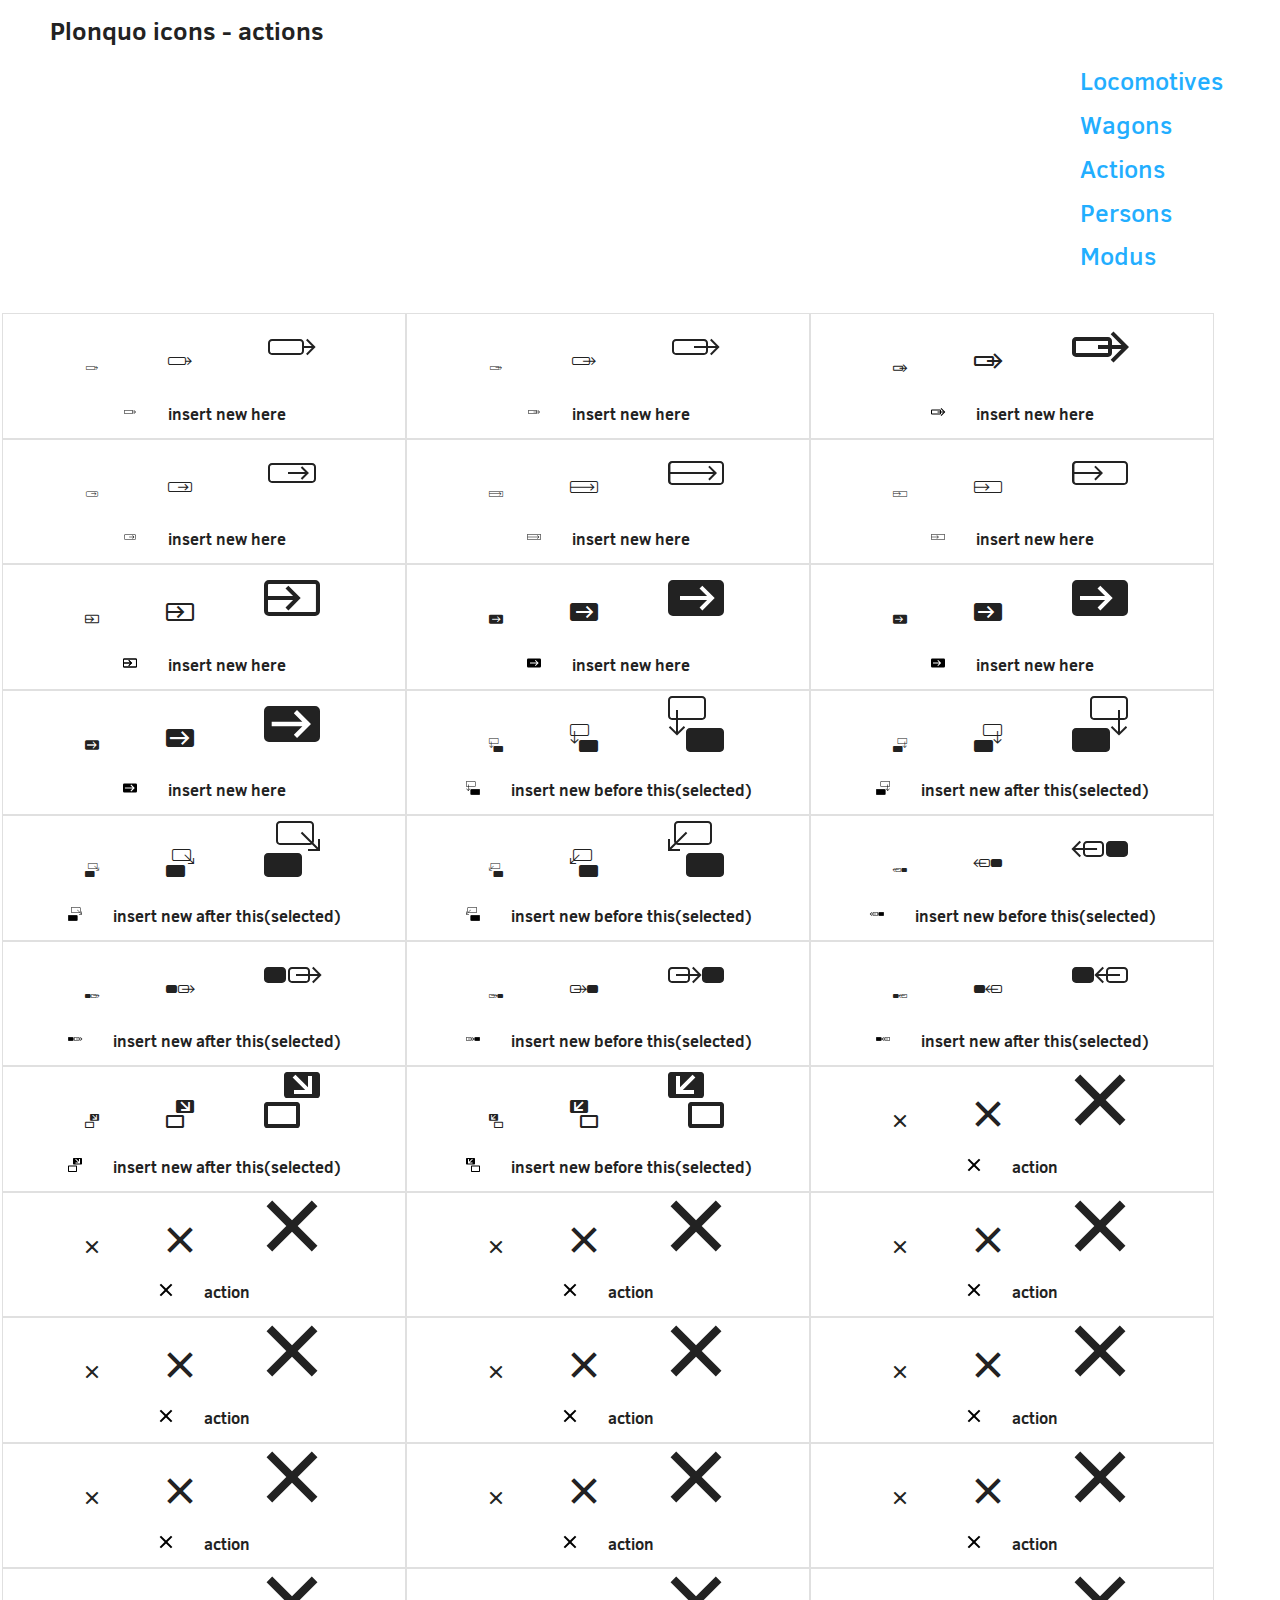
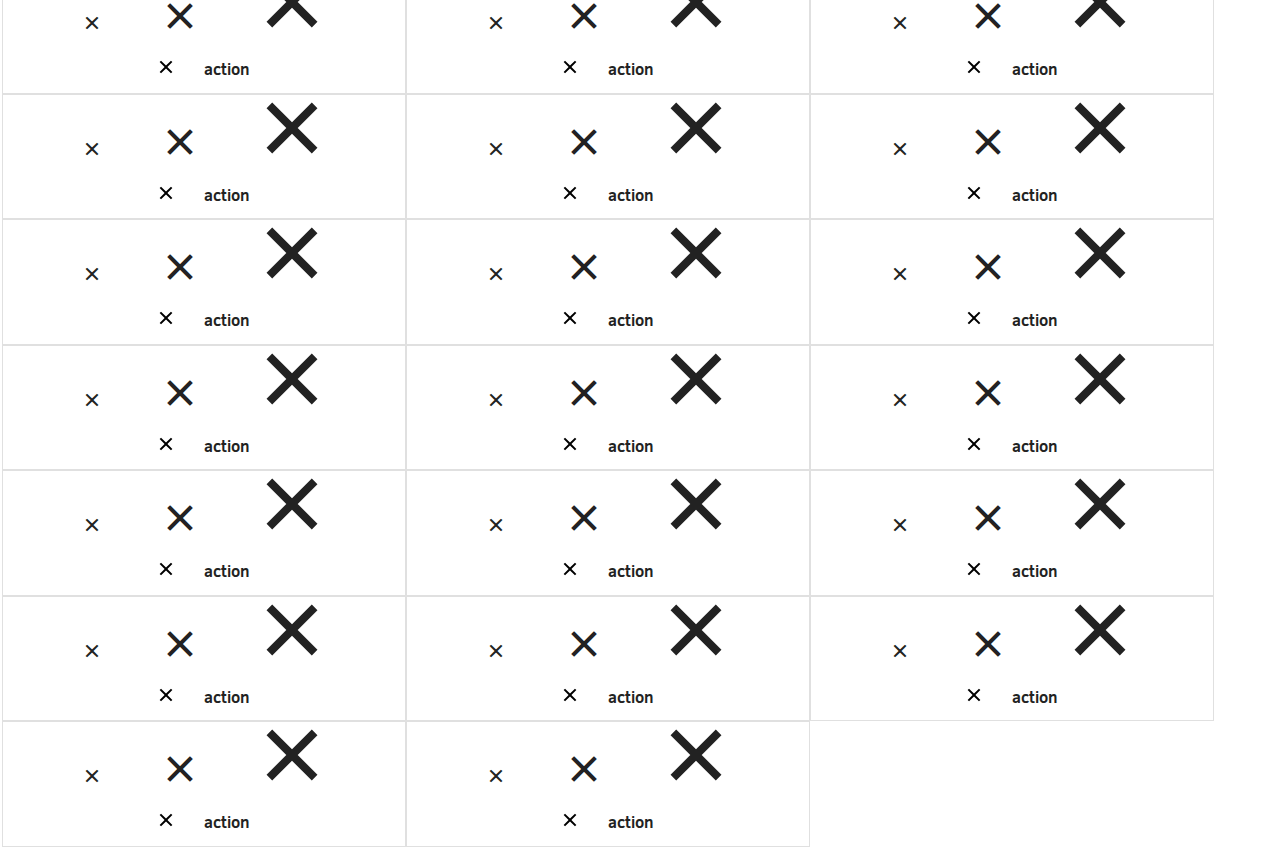
<file: 3.actions.html>
<!doctype html>
<html>
<head>
    <meta charset="utf-8">
    <title>actions</title>
    <link rel="stylesheet" href="reset.css">
    <link rel="stylesheet" href="style.css">
    <h1>Plonquo icons - actions</h1>
</head>

<body>
    

    <nav role="navigation">
        <label for="show-menu" class="show-menu">Show Menu</label>
        <input type="checkbox" id="show-menu" role="button">
        <ul> 
        <li><a href="1.locomotives.html">Locomotives</a></li>
        <li><a href="2.wagons.html">Wagons</a></li>
        <li><a href="3.actions.html">Actions</a></li>
        <li><a href="4.persons.html">Persons</a></li>
        <li><a href="5.modus.html">Modus</a></li>
        </ul>
        </nav>

       
        <table>
        <tr>
            <td>    <a href="#">
                <span class="iconsize1"><span class="icon-ACTION_1"></span></span>
                <span class="iconsize2"><span class="icon-ACTION_1"></span></span>
                <span class="iconsize3"><span class="icon-ACTION_1"></span></span>
                <h2><img class="svg1" src="images/actions/ACTION_1.svg">insert new here</h2></class>
            </a>    </td>

            <td>    <a href="#">
                <span class="iconsize1"><span class="icon-ACTION_2"></span></span>
                <span class="iconsize2"><span class="icon-ACTION_2"></span></span>
                <span class="iconsize3"><span class="icon-ACTION_2"></span></span>
                <h2><img class="svg1" src="images/actions/ACTION_2.svg">insert new here</h2></class>
            </a>    </td>

            <td>    <a href="#">
                <span class="iconsize1"><span class="icon-ACTION_3"></span></span>
                <span class="iconsize2"><span class="icon-ACTION_3"></span></span>
                <span class="iconsize3"><span class="icon-ACTION_3"></span></span>
                <h2><img class="svg1" src="images/actions/ACTION_3.svg">insert new here</h2></class>
            </a>    </td>

            <td>    <a href="#">
                <span class="iconsize1"><span class="icon-ACTION_4"></span></span>
                <span class="iconsize2"><span class="icon-ACTION_4"></span></span>
                <span class="iconsize3"><span class="icon-ACTION_4"></span></span>
                <h2><img class="svg1" src="images/actions/ACTION_4.svg">insert new here</h2></class>
            </a>    </td>

            <td>    <a href="#">
                <span class="iconsize1"><span class="icon-ACTION_5"></span></span>
                <span class="iconsize2"><span class="icon-ACTION_5"></span></span>
                <span class="iconsize3"><span class="icon-ACTION_5"></span></span>
                <h2><img class="svg1" src="images/actions/ACTION_5.svg">insert new here</h2></class>
            </a>  

            <td>    <a href="#">
                <span class="iconsize1"><span class="icon-ACTION_6"></span></span>
                <span class="iconsize2"><span class="icon-ACTION_6"></span></span>
                <span class="iconsize3"><span class="icon-ACTION_6"></span></span>
                <h2><img class="svg1" src="images/actions/ACTION_6.svg">insert new here</h2></class>
            </a>    </td>

            <td>    <a href="#">
                <span class="iconsize1"><span class="icon-ACTION_7"></span></span>
                <span class="iconsize2"><span class="icon-ACTION_7"></span></span>
                <span class="iconsize3"><span class="icon-ACTION_7"></span></span>
                <h2><img class="svg1" src="images/actions/ACTION_7.svg">insert new here</h2></class>
            </a>    </td>

            <td>    <a href="#">
                <span class="iconsize1"><span class="icon-ACTION_8"></span></span>
                <span class="iconsize2"><span class="icon-ACTION_8"></span></span>
                <span class="iconsize3"><span class="icon-ACTION_8"></span></span>
                <h2><img class="svg1" src="images/actions/ACTION_8.svg">insert new here</h2></class>
            </a>    </td>

            <td>    <a href="#">
                <span class="iconsize1"><span class="icon-ACTION_9"></span></span>
                <span class="iconsize2"><span class="icon-ACTION_9"></span></span>
                <span class="iconsize3"><span class="icon-ACTION_9"></span></span>
                <h2><img class="svg1" src="images/actions/ACTION_9.svg">insert new here</h2></class>
            </a>    </td>

            <td>    <a href="#">
                <span class="iconsize1"><span class="icon-ACTION_10"></span></span>
                <span class="iconsize2"><span class="icon-ACTION_10"></span></span>
                <span class="iconsize3"><span class="icon-ACTION_10"></span></span>
                <h2><img class="svg1" src="images/actions/ACTION_10.svg">insert new here</h2></class>
            </a>    </td>

            <td>    <a href="#">
                <span class="iconsize1"><span class="icon-ACTION_11"></span></span>
                <span class="iconsize2"><span class="icon-ACTION_11"></span></span>
                <span class="iconsize3"><span class="icon-ACTION_11"></span></span>
                <h2><img class="svg1" src="images/actions/ACTION_11.svg">insert new before this(selected)</h2></class>
            </a>    </td>

            <td>    <a href="#">
                <span class="iconsize1"><span class="icon-ACTION_12"></span></span>
                <span class="iconsize2"><span class="icon-ACTION_12"></span></span>
                <span class="iconsize3"><span class="icon-ACTION_12"></span></span>
                <h2><img class="svg1" src="images/actions/ACTION_12.svg">insert new after this(selected)</h2></class>
            </a>    </td>

            <td>    <a href="#">
                <span class="iconsize1"><span class="icon-ACTION_13"></span></span>
                <span class="iconsize2"><span class="icon-ACTION_13"></span></span>
                <span class="iconsize3"><span class="icon-ACTION_13"></span></span>
                <h2><img class="svg1" src="images/actions/ACTION_13.svg">insert new after this(selected)</h2></class>
            </a>    </td>

            <td>    <a href="#">
                <span class="iconsize1"><span class="icon-ACTION_14"></span></span>
                <span class="iconsize2"><span class="icon-ACTION_14"></span></span>
                <span class="iconsize3"><span class="icon-ACTION_14"></span></span>
                <h2><img class="svg1" src="images/actions/ACTION_14.svg">insert new before this(selected)</h2></class>
            </a>    </td>

            <td>    <a href="#">
                <span class="iconsize1"><span class="icon-ACTION_15"></span></span>
                <span class="iconsize2"><span class="icon-ACTION_15"></span></span>
                <span class="iconsize3"><span class="icon-ACTION_15"></span></span>
                <h2><img class="svg1" src="images/actions/ACTION_15.svg">insert new before this(selected)</h2></class>
            </a>    </td>

            <td>    <a href="#">
                <span class="iconsize1"><span class="icon-ACTION_16"></span></span>
                <span class="iconsize2"><span class="icon-ACTION_16"></span></span>
                <span class="iconsize3"><span class="icon-ACTION_16"></span></span>
                <h2><img class="svg1" src="images/actions/ACTION_16.svg">insert new after this(selected)</h2></class>
            </a>    </td>

            <td>    <a href="#">
                <span class="iconsize1"><span class="icon-ACTION_17"></span></span>
                <span class="iconsize2"><span class="icon-ACTION_17"></span></span>
                <span class="iconsize3"><span class="icon-ACTION_17"></span></span>
                <h2><img class="svg1" src="images/actions/ACTION_17.svg">insert new before this(selected)</h2></class>
            </a>    </td>

            <td>    <a href="#">
                <span class="iconsize1"><span class="icon-ACTION_18"></span></span>
                <span class="iconsize2"><span class="icon-ACTION_18"></span></span>
                <span class="iconsize3"><span class="icon-ACTION_18"></span></span>
                <h2><img class="svg1" src="images/actions/ACTION_18.svg">insert new after this(selected)</h2></class>
            </a>    </td>

            <td>    <a href="#">
                <span class="iconsize1"><span class="icon-ACTION_19"></span></span>
                <span class="iconsize2"><span class="icon-ACTION_19"></span></span>
                <span class="iconsize3"><span class="icon-ACTION_19"></span></span>
                <h2><img class="svg1" src="images/actions/ACTION_19.svg">insert new after this(selected)</h2></class>
            </a>    </td>

            <td>    <a href="#">
                <span class="iconsize1"><span class="icon-ACTION_20"></span></span>
                <span class="iconsize2"><span class="icon-ACTION_20"></span></span>
                <span class="iconsize3"><span class="icon-ACTION_20"></span></span>
                <h2><img class="svg1" src="images/actions/ACTION_20.svg">insert new before this(selected)</h2></class>
            </a>    </td>

            <td>    <a href="#">
                <span class="iconsize1"><span class="icon-ACTION_21"></span></span>
                <span class="iconsize2"><span class="icon-ACTION_21"></span></span>
                <span class="iconsize3"><span class="icon-ACTION_21"></span></span>
                <h2><img class="svg1" src="images/actions/ACTION_21.svg">action</h2></class>
            </a>    </td>

            <td>    <a href="#">
                <span class="iconsize1"><span class="icon-ACTION_22"></span></span>
                <span class="iconsize2"><span class="icon-ACTION_22"></span></span>
                <span class="iconsize3"><span class="icon-ACTION_22"></span></span>
                <h2><img class="svg1" src="images/actions/ACTION_22.svg">action</h2></class>
            </a>    </td>

            <td>    <a href="#">
                <span class="iconsize1"><span class="icon-ACTION_23"></span></span>
                <span class="iconsize2"><span class="icon-ACTION_23"></span></span>
                <span class="iconsize3"><span class="icon-ACTION_23"></span></span>
                <h2><img class="svg1" src="images/actions/ACTION_23.svg">action</h2></class>
            </a>    </td>

            <td>    <a href="#">
                <span class="iconsize1"><span class="icon-ACTION_24"></span></span>
                <span class="iconsize2"><span class="icon-ACTION_24"></span></span>
                <span class="iconsize3"><span class="icon-ACTION_24"></span></span>
                <h2><img class="svg1" src="images/actions/ACTION_24.svg">action</h2></class>
            </a>    </td>

            <td>    <a href="#">
                <span class="iconsize1"><span class="icon-ACTION_25"></span></span>
                <span class="iconsize2"><span class="icon-ACTION_25"></span></span>
                <span class="iconsize3"><span class="icon-ACTION_25"></span></span>
                <h2><img class="svg1" src="images/actions/ACTION_25.svg">action</h2></class>
            </a>  

            <td>    <a href="#">
                <span class="iconsize1"><span class="icon-ACTION_26"></span></span>
                <span class="iconsize2"><span class="icon-ACTION_26"></span></span>
                <span class="iconsize3"><span class="icon-ACTION_26"></span></span>
                <h2><img class="svg1" src="images/actions/ACTION_26.svg">action</h2></class>
            </a>    </td>

            <td>    <a href="#">
                <span class="iconsize1"><span class="icon-ACTION_27"></span></span>
                <span class="iconsize2"><span class="icon-ACTION_27"></span></span>
                <span class="iconsize3"><span class="icon-ACTION_27"></span></span>
                <h2><img class="svg1" src="images/actions/ACTION_27.svg">action</h2></class>
            </a>    </td>

            <td>    <a href="#">
                <span class="iconsize1"><span class="icon-ACTION_28"></span></span>
                <span class="iconsize2"><span class="icon-ACTION_28"></span></span>
                <span class="iconsize3"><span class="icon-ACTION_28"></span></span>
                <h2><img class="svg1" src="images/actions/ACTION_28.svg">action</h2></class>
            </a>    </td>

            <td>    <a href="#">
                <span class="iconsize1"><span class="icon-ACTION_29"></span></span>
                <span class="iconsize2"><span class="icon-ACTION_29"></span></span>
                <span class="iconsize3"><span class="icon-ACTION_29"></span></span>
                <h2><img class="svg1" src="images/actions/ACTION_29.svg">action</h2></class>
            </a>    </td>

            <td>    <a href="#">
                <span class="iconsize1"><span class="icon-ACTION_30"></span></span>
                <span class="iconsize2"><span class="icon-ACTION_30"></span></span>
                <span class="iconsize3"><span class="icon-ACTION_30"></span></span>
                <h2><img class="svg1" src="images/actions/ACTION_30.svg">action</h2></class>
            </a>    </td>
                        <td>    <a href="#">
                <span class="iconsize1"><span class="icon-ACTION_31"></span></span>
                <span class="iconsize2"><span class="icon-ACTION_31"></span></span>
                <span class="iconsize3"><span class="icon-ACTION_31"></span></span>
                <h2><img class="svg1" src="images/actions/ACTION_31.svg">action</h2></class>
            </a>    </td>

            <td>    <a href="#">
                <span class="iconsize1"><span class="icon-ACTION_32"></span></span>
                <span class="iconsize2"><span class="icon-ACTION_32"></span></span>
                <span class="iconsize3"><span class="icon-ACTION_32"></span></span>
                <h2><img class="svg1" src="images/actions/ACTION_32.svg">action</h2></class>
            </a>    </td>

            <td>    <a href="#">
                <span class="iconsize1"><span class="icon-ACTION_33"></span></span>
                <span class="iconsize2"><span class="icon-ACTION_33"></span></span>
                <span class="iconsize3"><span class="icon-ACTION_33"></span></span>
                <h2><img class="svg1" src="images/actions/ACTION_33.svg">action</h2></class>
            </a>    </td>

            <td>    <a href="#">
                <span class="iconsize1"><span class="icon-ACTION_34"></span></span>
                <span class="iconsize2"><span class="icon-ACTION_34"></span></span>
                <span class="iconsize3"><span class="icon-ACTION_34"></span></span>
                <h2><img class="svg1" src="images/actions/ACTION_34.svg">action</h2></class>
            </a>    </td>

            <td>    <a href="#">
                <span class="iconsize1"><span class="icon-ACTION_35"></span></span>
                <span class="iconsize2"><span class="icon-ACTION_35"></span></span>
                <span class="iconsize3"><span class="icon-ACTION_35"></span></span>
                <h2><img class="svg1" src="images/actions/ACTION_35.svg">action</h2></class>
            </a>  

            <td>    <a href="#">
                <span class="iconsize1"><span class="icon-ACTION_36"></span></span>
                <span class="iconsize2"><span class="icon-ACTION_36"></span></span>
                <span class="iconsize3"><span class="icon-ACTION_36"></span></span>
                <h2><img class="svg1" src="images/actions/ACTION_36.svg">action</h2></class>
            </a>    </td>

            <td>    <a href="#">
                <span class="iconsize1"><span class="icon-ACTION_37"></span></span>
                <span class="iconsize2"><span class="icon-ACTION_37"></span></span>
                <span class="iconsize3"><span class="icon-ACTION_37"></span></span>
                <h2><img class="svg1" src="images/actions/ACTION_37.svg">action</h2></class>
            </a>    </td>

            <td>    <a href="#">
                <span class="iconsize1"><span class="icon-ACTION_38"></span></span>
                <span class="iconsize2"><span class="icon-ACTION_38"></span></span>
                <span class="iconsize3"><span class="icon-ACTION_38"></span></span>
                <h2><img class="svg1" src="images/actions/ACTION_38.svg">action</h2></class>
            </a>    </td>

            <td>    <a href="#">
                <span class="iconsize1"><span class="icon-ACTION_39"></span></span>
                <span class="iconsize2"><span class="icon-ACTION_39"></span></span>
                <span class="iconsize3"><span class="icon-ACTION_39"></span></span>
                <h2><img class="svg1" src="images/actions/ACTION_39.svg">action</h2></class>
            </a>    </td>

            <td>    <a href="#">
                <span class="iconsize1"><span class="icon-ACTION_40"></span></span>
                <span class="iconsize2"><span class="icon-ACTION_40"></span></span>
                <span class="iconsize3"><span class="icon-ACTION_40"></span></span>
                <h2><img class="svg1" src="images/actions/ACTION_40.svg">action</h2></class>
            </a>    </td>

                        <td>    <a href="#">
                <span class="iconsize1"><span class="icon-ACTION_41"></span></span>
                <span class="iconsize2"><span class="icon-ACTION_41"></span></span>
                <span class="iconsize3"><span class="icon-ACTION_41"></span></span>
                <h2><img class="svg1" src="images/actions/ACTION_41.svg">action</h2></class>
            </a>    </td>

            <td>    <a href="#">
                <span class="iconsize1"><span class="icon-ACTION_42"></span></span>
                <span class="iconsize2"><span class="icon-ACTION_42"></span></span>
                <span class="iconsize3"><span class="icon-ACTION_42"></span></span>
                <h2><img class="svg1" src="images/actions/ACTION_42.svg">action</h2></class>
            </a>    </td>

            <td>    <a href="#">
                <span class="iconsize1"><span class="icon-ACTION_43"></span></span>
                <span class="iconsize2"><span class="icon-ACTION_43"></span></span>
                <span class="iconsize3"><span class="icon-ACTION_43"></span></span>
                <h2><img class="svg1" src="images/actions/ACTION_43.svg">action</h2></class>
            </a>    </td>

            <td>    <a href="#">
                <span class="iconsize1"><span class="icon-ACTION_44"></span></span>
                <span class="iconsize2"><span class="icon-ACTION_44"></span></span>
                <span class="iconsize3"><span class="icon-ACTION_44"></span></span>
                <h2><img class="svg1" src="images/actions/ACTION_44.svg">action</h2></class>
            </a>    </td>

            <td>    <a href="#">
                <span class="iconsize1"><span class="icon-ACTION_45"></span></span>
                <span class="iconsize2"><span class="icon-ACTION_45"></span></span>
                <span class="iconsize3"><span class="icon-ACTION_45"></span></span>
                <h2><img class="svg1" src="images/actions/ACTION_45.svg">action</h2></class>
            </a>  

            <td>    <a href="#">
                <span class="iconsize1"><span class="icon-ACTION_46"></span></span>
                <span class="iconsize2"><span class="icon-ACTION_46"></span></span>
                <span class="iconsize3"><span class="icon-ACTION_46"></span></span>
                <h2><img class="svg1" src="images/actions/ACTION_46.svg">action</h2></class>
            </a>    </td>

            <td>    <a href="#">
                <span class="iconsize1"><span class="icon-ACTION_47"></span></span>
                <span class="iconsize2"><span class="icon-ACTION_47"></span></span>
                <span class="iconsize3"><span class="icon-ACTION_47"></span></span>
                <h2><img class="svg1" src="images/actions/ACTION_47.svg">action</h2></class>
            </a>    </td>

            <td>    <a href="#">
                <span class="iconsize1"><span class="icon-ACTION_48"></span></span>
                <span class="iconsize2"><span class="icon-ACTION_48"></span></span>
                <span class="iconsize3"><span class="icon-ACTION_48"></span></span>
                <h2><img class="svg1" src="images/actions/ACTION_48.svg">action</h2></class>
            </a>    </td>

            <td>    <a href="#">
                <span class="iconsize1"><span class="icon-ACTION_49"></span></span>
                <span class="iconsize2"><span class="icon-ACTION_49"></span></span>
                <span class="iconsize3"><span class="icon-ACTION_49"></span></span>
                <h2><img class="svg1" src="images/actions/ACTION_49.svg">action</h2></class>
            </a>    </td>

            <td>    <a href="#">
                <span class="iconsize1"><span class="icon-ACTION_50"></span></span>
                <span class="iconsize2"><span class="icon-ACTION_50"></span></span>
                <span class="iconsize3"><span class="icon-ACTION_50"></span></span>
                <h2><img class="svg1" src="images/actions/ACTION_50.svg">action</h2></class>
            </a>    </td>
        </tr>        

    </table>

    </body>
    </html>
</file>
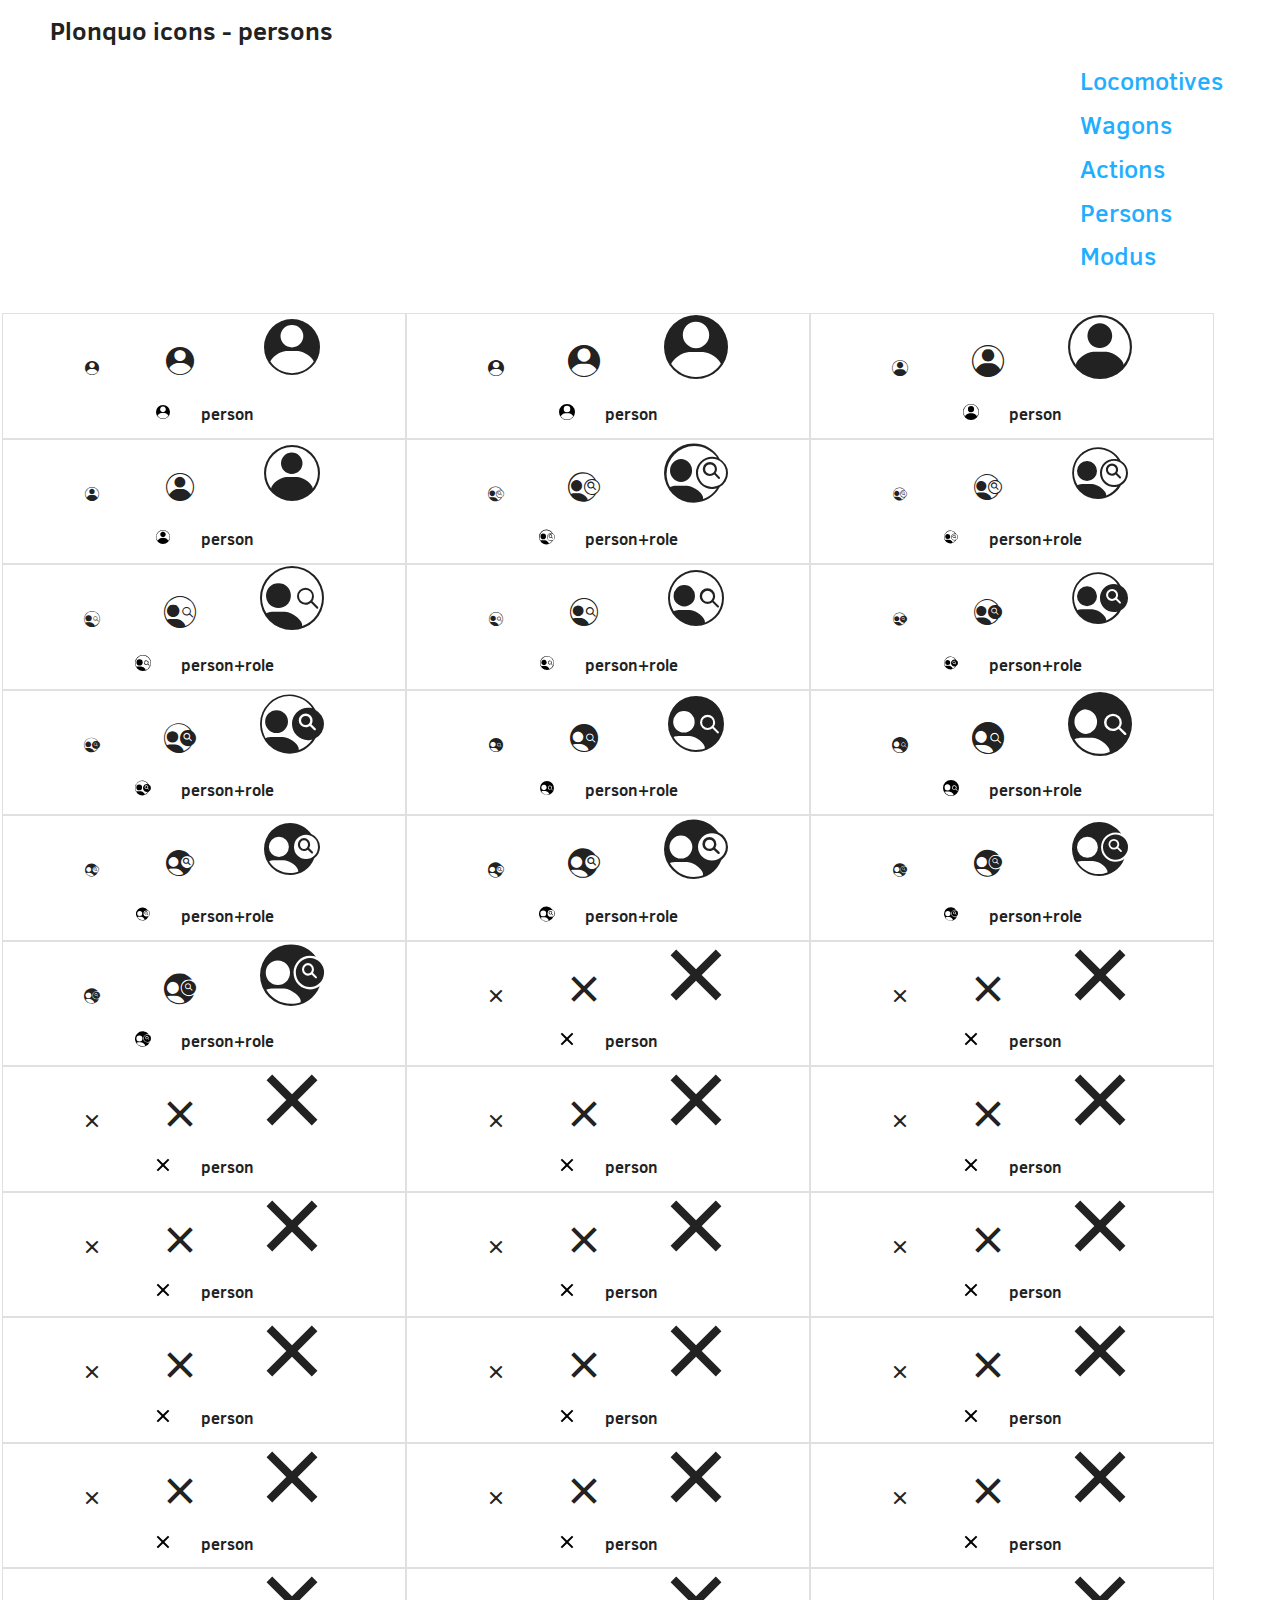
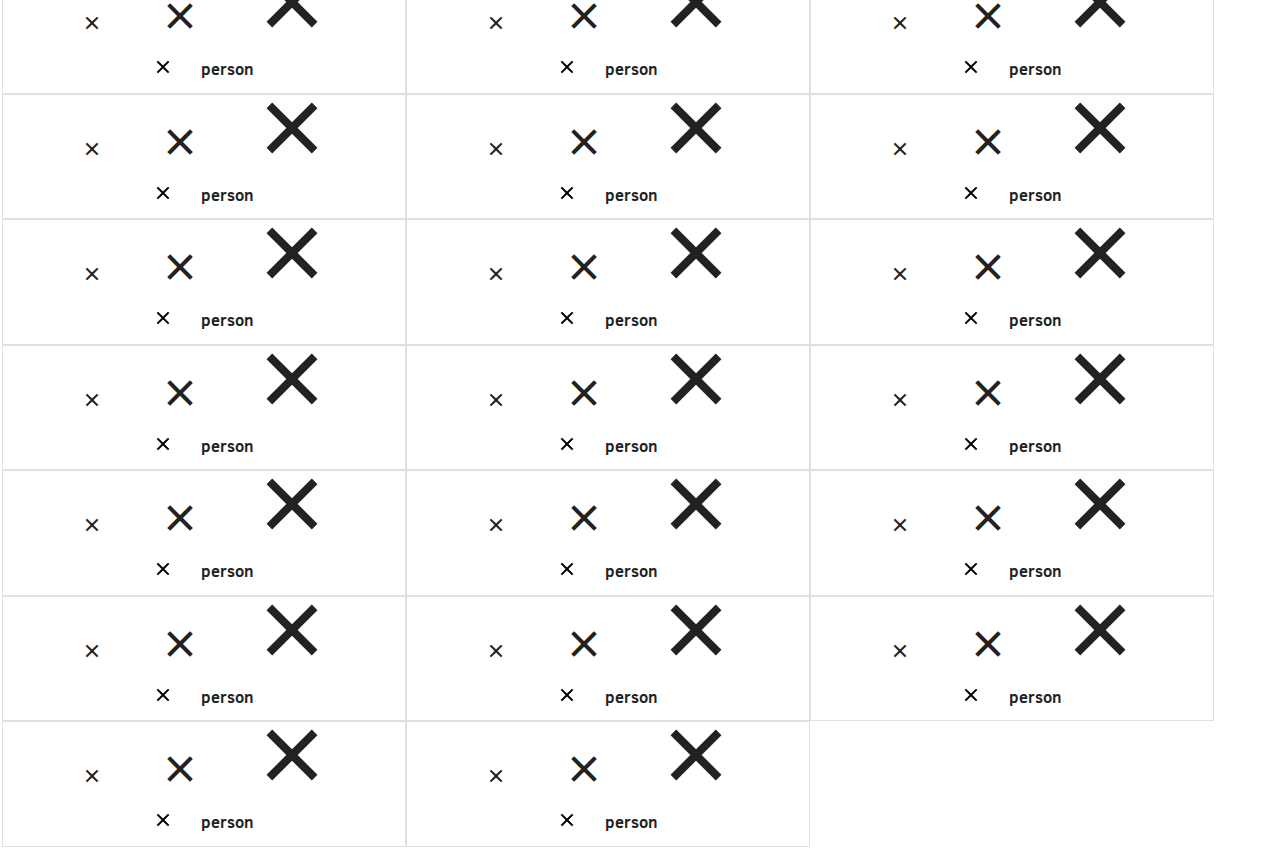
<file: 4.persons.html>
<!doctype html>
<html>
<head>
    <meta charset="utf-8">
    <title>persons</title>
    <link rel="stylesheet" href="reset.css">
    <link rel="stylesheet" href="style.css">
    <h1>Plonquo icons - persons</h1>
</head>

<body>
    

    <nav role="navigation">
        <label for="show-menu" class="show-menu">Show Menu</label>
        <input type="checkbox" id="show-menu" role="button">
        <ul> 
        <li><a href="1.locomotives.html">Locomotives</a></li>
        <li><a href="2.wagons.html">Wagons</a></li>
        <li><a href="3.actions.html">Actions</a></li>
        <li><a href="4.persons.html">Persons</a></li>
        <li><a href="5.modus.html">Modus</a></li>
        </ul>
        </nav>

       
        <table>
        <tr>
            <td>    <a href="#">
                <span class="iconsize1"><span class="icon-PERSON_1"></span></span>
                <span class="iconsize2"><span class="icon-PERSON_1"></span></span>
                <span class="iconsize3"><span class="icon-PERSON_1"></span></span>
                <h2><img class="svg1" src="images/persons/PERSON_1.svg">person</h2></class>
            </a>    </td>

            <td>    <a href="#">
                <span class="iconsize1"><span class="icon-PERSON_2"></span></span>
                <span class="iconsize2"><span class="icon-PERSON_2"></span></span>
                <span class="iconsize3"><span class="icon-PERSON_2"></span></span>
                <h2><img class="svg1" src="images/persons/PERSON_2.svg">person</h2></class>
            </a>    </td>

            <td>    <a href="#">
                <span class="iconsize1"><span class="icon-PERSON_3"></span></span>
                <span class="iconsize2"><span class="icon-PERSON_3"></span></span>
                <span class="iconsize3"><span class="icon-PERSON_3"></span></span>
                <h2><img class="svg1" src="images/persons/PERSON_3.svg">person</h2></class>
            </a>    </td>

            <td>    <a href="#">
                <span class="iconsize1"><span class="icon-PERSON_4"></span></span>
                <span class="iconsize2"><span class="icon-PERSON_4"></span></span>
                <span class="iconsize3"><span class="icon-PERSON_4"></span></span>
                <h2><img class="svg1" src="images/persons/PERSON_4.svg">person</h2></class>
            </a>    </td>

            <td>    <a href="#">
                <span class="iconsize1"><span class="icon-PERSON_5"></span></span>
                <span class="iconsize2"><span class="icon-PERSON_5"></span></span>
                <span class="iconsize3"><span class="icon-PERSON_5"></span></span>
                <h2><img class="svg1" src="images/persons/PERSON_5.svg">person+role</h2></class>
            </a>  

            <td>    <a href="#">
                <span class="iconsize1"><span class="icon-PERSON_6"></span></span>
                <span class="iconsize2"><span class="icon-PERSON_6"></span></span>
                <span class="iconsize3"><span class="icon-PERSON_6"></span></span>
                <h2><img class="svg1" src="images/persons/PERSON_6.svg">person+role</h2></class>
            </a>    </td>

            <td>    <a href="#">
                <span class="iconsize1"><span class="icon-PERSON_7"></span></span>
                <span class="iconsize2"><span class="icon-PERSON_7"></span></span>
                <span class="iconsize3"><span class="icon-PERSON_7"></span></span>
                <h2><img class="svg1" src="images/persons/PERSON_7.svg">person+role</h2></class>
            </a>    </td>

            <td>    <a href="#">
                <span class="iconsize1"><span class="icon-PERSON_8"></span></span>
                <span class="iconsize2"><span class="icon-PERSON_8"></span></span>
                <span class="iconsize3"><span class="icon-PERSON_8"></span></span>
                <h2><img class="svg1" src="images/persons/PERSON_8.svg">person+role</h2></class>
            </a>    </td>

            <td>    <a href="#">
                <span class="iconsize1"><span class="icon-PERSON_9"></span></span>
                <span class="iconsize2"><span class="icon-PERSON_9"></span></span>
                <span class="iconsize3"><span class="icon-PERSON_9"></span></span>
                <h2><img class="svg1" src="images/persons/PERSON_9.svg">person+role</h2></class>
            </a>    </td>

            <td>    <a href="#">
                <span class="iconsize1"><span class="icon-PERSON_10"></span></span>
                <span class="iconsize2"><span class="icon-PERSON_10"></span></span>
                <span class="iconsize3"><span class="icon-PERSON_10"></span></span>
                <h2><img class="svg1" src="images/persons/PERSON_10.svg">person+role</h2></class>
            </a>    </td>

            <td>    <a href="#">
                <span class="iconsize1"><span class="icon-PERSON_11"></span></span>
                <span class="iconsize2"><span class="icon-PERSON_11"></span></span>
                <span class="iconsize3"><span class="icon-PERSON_11"></span></span>
                <h2><img class="svg1" src="images/persons/PERSON_11.svg">person+role</h2></class>
            </a>    </td>

            <td>    <a href="#">
                <span class="iconsize1"><span class="icon-PERSON_12"></span></span>
                <span class="iconsize2"><span class="icon-PERSON_12"></span></span>
                <span class="iconsize3"><span class="icon-PERSON_12"></span></span>
                <h2><img class="svg1" src="images/persons/PERSON_12.svg">person+role</h2></class>
            </a>    </td>

            <td>    <a href="#">
                <span class="iconsize1"><span class="icon-PERSON_13"></span></span>
                <span class="iconsize2"><span class="icon-PERSON_13"></span></span>
                <span class="iconsize3"><span class="icon-PERSON_13"></span></span>
                <h2><img class="svg1" src="images/persons/PERSON_13.svg">person+role</h2></class>
            </a>    </td>

            <td>    <a href="#">
                <span class="iconsize1"><span class="icon-PERSON_14"></span></span>
                <span class="iconsize2"><span class="icon-PERSON_14"></span></span>
                <span class="iconsize3"><span class="icon-PERSON_14"></span></span>
                <h2><img class="svg1" src="images/persons/PERSON_14.svg">person+role</h2></class>
            </a>    </td>

            <td>    <a href="#">
                <span class="iconsize1"><span class="icon-PERSON_15"></span></span>
                <span class="iconsize2"><span class="icon-PERSON_15"></span></span>
                <span class="iconsize3"><span class="icon-PERSON_15"></span></span>
                <h2><img class="svg1" src="images/persons/PERSON_15.svg">person+role</h2></class>
            </a>    </td>

            <td>    <a href="#">
                <span class="iconsize1"><span class="icon-PERSON_16"></span></span>
                <span class="iconsize2"><span class="icon-PERSON_16"></span></span>
                <span class="iconsize3"><span class="icon-PERSON_16"></span></span>
                <h2><img class="svg1" src="images/persons/PERSON_16.svg">person+role</h2></class>
            </a>    </td>

            <td>    <a href="#">
                <span class="iconsize1"><span class="icon-PERSON_17"></span></span>
                <span class="iconsize2"><span class="icon-PERSON_17"></span></span>
                <span class="iconsize3"><span class="icon-PERSON_17"></span></span>
                <h2><img class="svg1" src="images/persons/PERSON_17.svg">person</h2></class>
            </a>    </td>

            <td>    <a href="#">
                <span class="iconsize1"><span class="icon-PERSON_18"></span></span>
                <span class="iconsize2"><span class="icon-PERSON_18"></span></span>
                <span class="iconsize3"><span class="icon-PERSON_18"></span></span>
                <h2><img class="svg1" src="images/persons/PERSON_18.svg">person</h2></class>
            </a>    </td>

            <td>    <a href="#">
                <span class="iconsize1"><span class="icon-PERSON_19"></span></span>
                <span class="iconsize2"><span class="icon-PERSON_19"></span></span>
                <span class="iconsize3"><span class="icon-PERSON_19"></span></span>
                <h2><img class="svg1" src="images/persons/PERSON_19.svg">person</h2></class>
            </a>    </td>

            <td>    <a href="#">
                <span class="iconsize1"><span class="icon-PERSON_20"></span></span>
                <span class="iconsize2"><span class="icon-PERSON_20"></span></span>
                <span class="iconsize3"><span class="icon-PERSON_20"></span></span>
                <h2><img class="svg1" src="images/persons/PERSON_20.svg">person</h2></class>
            </a>    </td>

            <td>    <a href="#">
                <span class="iconsize1"><span class="icon-PERSON_21"></span></span>
                <span class="iconsize2"><span class="icon-PERSON_21"></span></span>
                <span class="iconsize3"><span class="icon-PERSON_21"></span></span>
                <h2><img class="svg1" src="images/persons/PERSON_21.svg">person</h2></class>
            </a>    </td>

            <td>    <a href="#">
                <span class="iconsize1"><span class="icon-PERSON_22"></span></span>
                <span class="iconsize2"><span class="icon-PERSON_22"></span></span>
                <span class="iconsize3"><span class="icon-PERSON_22"></span></span>
                <h2><img class="svg1" src="images/persons/PERSON_22.svg">person</h2></class>
            </a>    </td>

            <td>    <a href="#">
                <span class="iconsize1"><span class="icon-PERSON_23"></span></span>
                <span class="iconsize2"><span class="icon-PERSON_23"></span></span>
                <span class="iconsize3"><span class="icon-PERSON_23"></span></span>
                <h2><img class="svg1" src="images/persons/PERSON_23.svg">person</h2></class>
            </a>    </td>

            <td>    <a href="#">
                <span class="iconsize1"><span class="icon-PERSON_24"></span></span>
                <span class="iconsize2"><span class="icon-PERSON_24"></span></span>
                <span class="iconsize3"><span class="icon-PERSON_24"></span></span>
                <h2><img class="svg1" src="images/persons/PERSON_24.svg">person</h2></class>
            </a>    </td>

            <td>    <a href="#">
                <span class="iconsize1"><span class="icon-PERSON_25"></span></span>
                <span class="iconsize2"><span class="icon-PERSON_25"></span></span>
                <span class="iconsize3"><span class="icon-PERSON_25"></span></span>
                <h2><img class="svg1" src="images/persons/PERSON_25.svg">person</h2></class>
            </a>  

            <td>    <a href="#">
                <span class="iconsize1"><span class="icon-PERSON_26"></span></span>
                <span class="iconsize2"><span class="icon-PERSON_26"></span></span>
                <span class="iconsize3"><span class="icon-PERSON_26"></span></span>
                <h2><img class="svg1" src="images/persons/PERSON_26.svg">person</h2></class>
            </a>    </td>

            <td>    <a href="#">
                <span class="iconsize1"><span class="icon-PERSON_27"></span></span>
                <span class="iconsize2"><span class="icon-PERSON_27"></span></span>
                <span class="iconsize3"><span class="icon-PERSON_27"></span></span>
                <h2><img class="svg1" src="images/persons/PERSON_27.svg">person</h2></class>
            </a>    </td>

            <td>    <a href="#">
                <span class="iconsize1"><span class="icon-PERSON_28"></span></span>
                <span class="iconsize2"><span class="icon-PERSON_28"></span></span>
                <span class="iconsize3"><span class="icon-PERSON_28"></span></span>
                <h2><img class="svg1" src="images/persons/PERSON_28.svg">person</h2></class>
            </a>    </td>

            <td>    <a href="#">
                <span class="iconsize1"><span class="icon-PERSON_29"></span></span>
                <span class="iconsize2"><span class="icon-PERSON_29"></span></span>
                <span class="iconsize3"><span class="icon-PERSON_29"></span></span>
                <h2><img class="svg1" src="images/persons/PERSON_29.svg">person</h2></class>
            </a>    </td>

            <td>    <a href="#">
                <span class="iconsize1"><span class="icon-PERSON_30"></span></span>
                <span class="iconsize2"><span class="icon-PERSON_30"></span></span>
                <span class="iconsize3"><span class="icon-PERSON_30"></span></span>
                <h2><img class="svg1" src="images/persons/PERSON_30.svg">person</h2></class>
            </a>    </td>
                        <td>    <a href="#">
                <span class="iconsize1"><span class="icon-PERSON_31"></span></span>
                <span class="iconsize2"><span class="icon-PERSON_31"></span></span>
                <span class="iconsize3"><span class="icon-PERSON_31"></span></span>
                <h2><img class="svg1" src="images/persons/PERSON_31.svg">person</h2></class>
            </a>    </td>

            <td>    <a href="#">
                <span class="iconsize1"><span class="icon-PERSON_32"></span></span>
                <span class="iconsize2"><span class="icon-PERSON_32"></span></span>
                <span class="iconsize3"><span class="icon-PERSON_32"></span></span>
                <h2><img class="svg1" src="images/persons/PERSON_32.svg">person</h2></class>
            </a>    </td>

            <td>    <a href="#">
                <span class="iconsize1"><span class="icon-PERSON_33"></span></span>
                <span class="iconsize2"><span class="icon-PERSON_33"></span></span>
                <span class="iconsize3"><span class="icon-PERSON_33"></span></span>
                <h2><img class="svg1" src="images/persons/PERSON_33.svg">person</h2></class>
            </a>    </td>

            <td>    <a href="#">
                <span class="iconsize1"><span class="icon-PERSON_34"></span></span>
                <span class="iconsize2"><span class="icon-PERSON_34"></span></span>
                <span class="iconsize3"><span class="icon-PERSON_34"></span></span>
                <h2><img class="svg1" src="images/persons/PERSON_34.svg">person</h2></class>
            </a>    </td>

            <td>    <a href="#">
                <span class="iconsize1"><span class="icon-PERSON_35"></span></span>
                <span class="iconsize2"><span class="icon-PERSON_35"></span></span>
                <span class="iconsize3"><span class="icon-PERSON_35"></span></span>
                <h2><img class="svg1" src="images/persons/PERSON_35.svg">person</h2></class>
            </a>  

            <td>    <a href="#">
                <span class="iconsize1"><span class="icon-PERSON_36"></span></span>
                <span class="iconsize2"><span class="icon-PERSON_36"></span></span>
                <span class="iconsize3"><span class="icon-PERSON_36"></span></span>
                <h2><img class="svg1" src="images/persons/PERSON_36.svg">person</h2></class>
            </a>    </td>

            <td>    <a href="#">
                <span class="iconsize1"><span class="icon-PERSON_37"></span></span>
                <span class="iconsize2"><span class="icon-PERSON_37"></span></span>
                <span class="iconsize3"><span class="icon-PERSON_37"></span></span>
                <h2><img class="svg1" src="images/persons/PERSON_37.svg">person</h2></class>
            </a>    </td>

            <td>    <a href="#">
                <span class="iconsize1"><span class="icon-PERSON_38"></span></span>
                <span class="iconsize2"><span class="icon-PERSON_38"></span></span>
                <span class="iconsize3"><span class="icon-PERSON_38"></span></span>
                <h2><img class="svg1" src="images/persons/PERSON_38.svg">person</h2></class>
            </a>    </td>

            <td>    <a href="#">
                <span class="iconsize1"><span class="icon-PERSON_39"></span></span>
                <span class="iconsize2"><span class="icon-PERSON_39"></span></span>
                <span class="iconsize3"><span class="icon-PERSON_39"></span></span>
                <h2><img class="svg1" src="images/persons/PERSON_39.svg">person</h2></class>
            </a>    </td>

            <td>    <a href="#">
                <span class="iconsize1"><span class="icon-PERSON_40"></span></span>
                <span class="iconsize2"><span class="icon-PERSON_40"></span></span>
                <span class="iconsize3"><span class="icon-PERSON_40"></span></span>
                <h2><img class="svg1" src="images/persons/PERSON_40.svg">person</h2></class>
            </a>    </td>

                        <td>    <a href="#">
                <span class="iconsize1"><span class="icon-PERSON_41"></span></span>
                <span class="iconsize2"><span class="icon-PERSON_41"></span></span>
                <span class="iconsize3"><span class="icon-PERSON_41"></span></span>
                <h2><img class="svg1" src="images/persons/PERSON_41.svg">person</h2></class>
            </a>    </td>

            <td>    <a href="#">
                <span class="iconsize1"><span class="icon-PERSON_42"></span></span>
                <span class="iconsize2"><span class="icon-PERSON_42"></span></span>
                <span class="iconsize3"><span class="icon-PERSON_42"></span></span>
                <h2><img class="svg1" src="images/persons/PERSON_42.svg">person</h2></class>
            </a>    </td>

            <td>    <a href="#">
                <span class="iconsize1"><span class="icon-PERSON_43"></span></span>
                <span class="iconsize2"><span class="icon-PERSON_43"></span></span>
                <span class="iconsize3"><span class="icon-PERSON_43"></span></span>
                <h2><img class="svg1" src="images/persons/PERSON_43.svg">person</h2></class>
            </a>    </td>

            <td>    <a href="#">
                <span class="iconsize1"><span class="icon-PERSON_44"></span></span>
                <span class="iconsize2"><span class="icon-PERSON_44"></span></span>
                <span class="iconsize3"><span class="icon-PERSON_44"></span></span>
                <h2><img class="svg1" src="images/persons/PERSON_44.svg">person</h2></class>
            </a>    </td>

            <td>    <a href="#">
                <span class="iconsize1"><span class="icon-PERSON_45"></span></span>
                <span class="iconsize2"><span class="icon-PERSON_45"></span></span>
                <span class="iconsize3"><span class="icon-PERSON_45"></span></span>
                <h2><img class="svg1" src="images/persons/PERSON_45.svg">person</h2></class>
            </a>  

            <td>    <a href="#">
                <span class="iconsize1"><span class="icon-PERSON_46"></span></span>
                <span class="iconsize2"><span class="icon-PERSON_46"></span></span>
                <span class="iconsize3"><span class="icon-PERSON_46"></span></span>
                <h2><img class="svg1" src="images/persons/PERSON_46.svg">person</h2></class>
            </a>    </td>

            <td>    <a href="#">
                <span class="iconsize1"><span class="icon-PERSON_47"></span></span>
                <span class="iconsize2"><span class="icon-PERSON_47"></span></span>
                <span class="iconsize3"><span class="icon-PERSON_47"></span></span>
                <h2><img class="svg1" src="images/persons/PERSON_47.svg">person</h2></class>
            </a>    </td>

            <td>    <a href="#">
                <span class="iconsize1"><span class="icon-PERSON_48"></span></span>
                <span class="iconsize2"><span class="icon-PERSON_48"></span></span>
                <span class="iconsize3"><span class="icon-PERSON_48"></span></span>
                <h2><img class="svg1" src="images/persons/PERSON_48.svg">person</h2></class>
            </a>    </td>

            <td>    <a href="#">
                <span class="iconsize1"><span class="icon-PERSON_49"></span></span>
                <span class="iconsize2"><span class="icon-PERSON_49"></span></span>
                <span class="iconsize3"><span class="icon-PERSON_49"></span></span>
                <h2><img class="svg1" src="images/persons/PERSON_49.svg">person</h2></class>
            </a>    </td>

            <td>    <a href="#">
                <span class="iconsize1"><span class="icon-PERSON_50"></span></span>
                <span class="iconsize2"><span class="icon-PERSON_50"></span></span>
                <span class="iconsize3"><span class="icon-PERSON_50"></span></span>
                <h2><img class="svg1" src="images/persons/PERSON_50.svg">person</h2></class>
            </a>    </td>
        </tr>        

    </table>

    </body>
    </html>
</file>
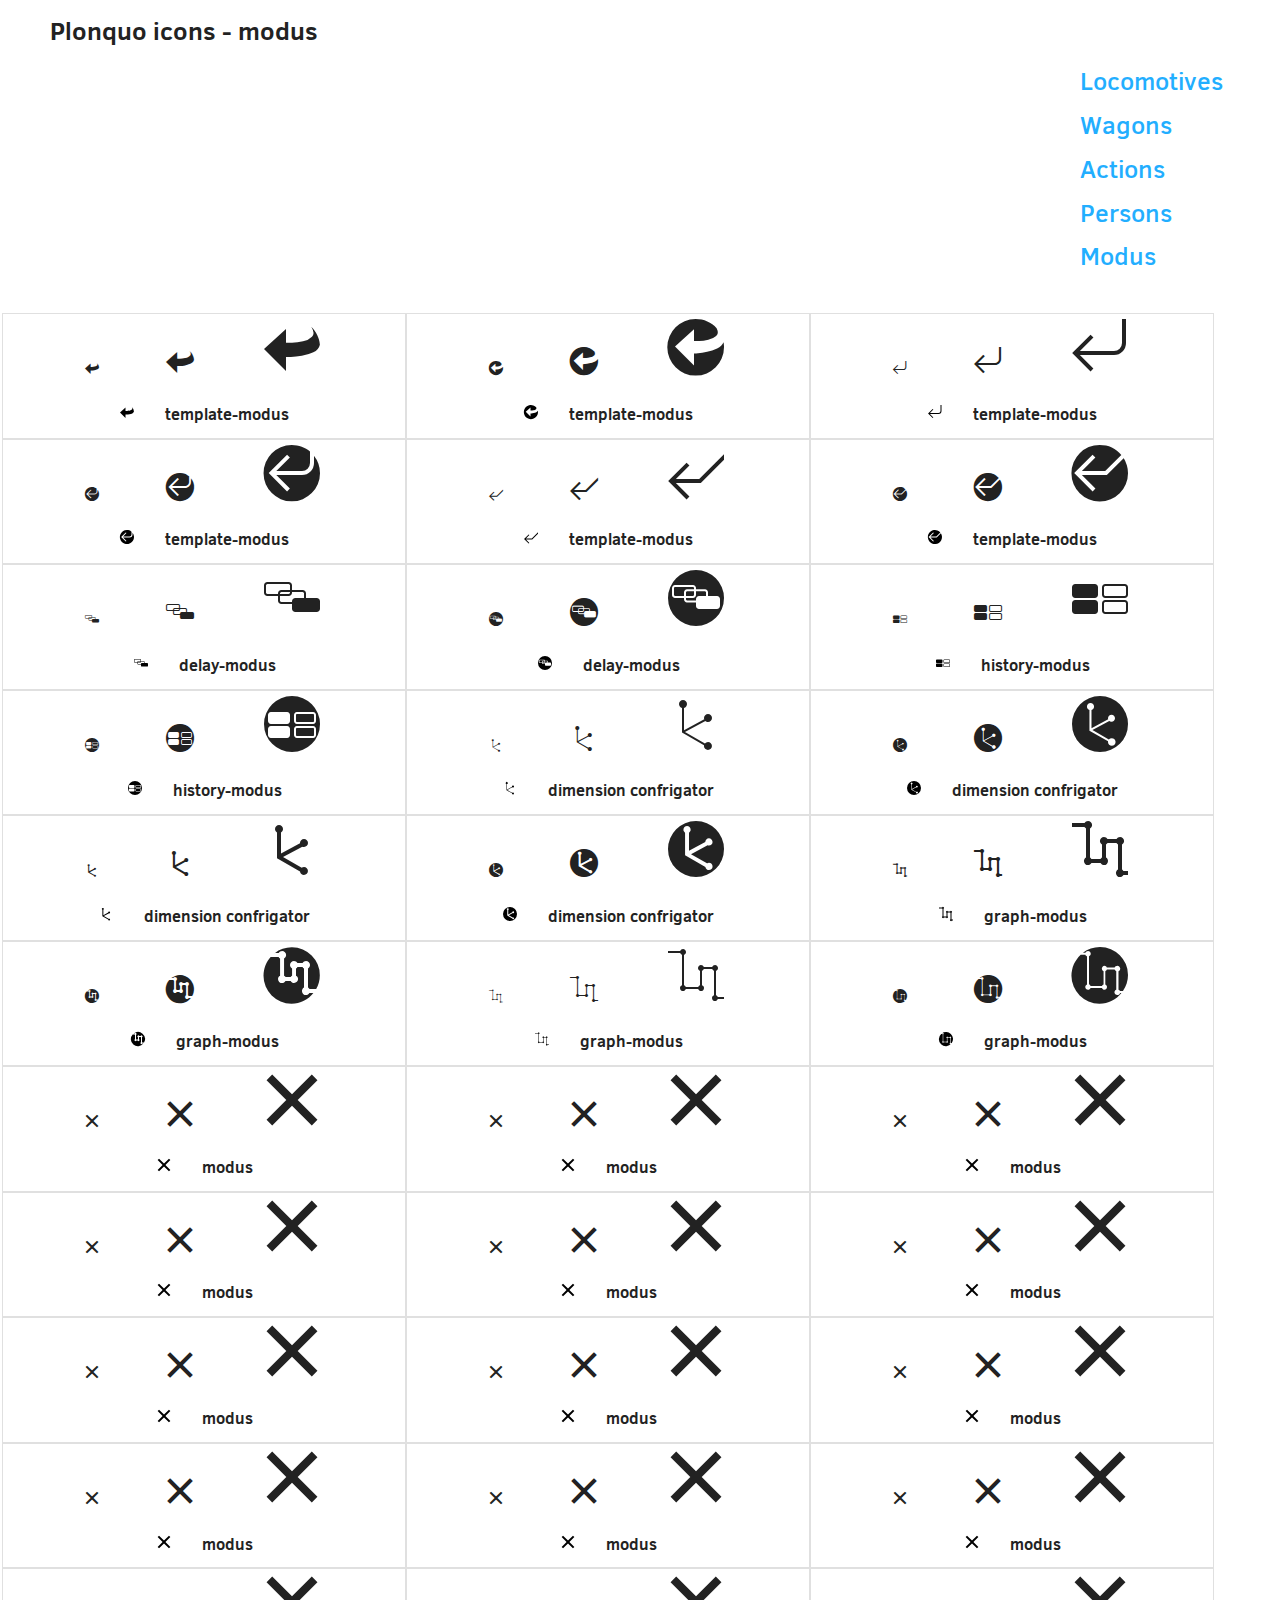
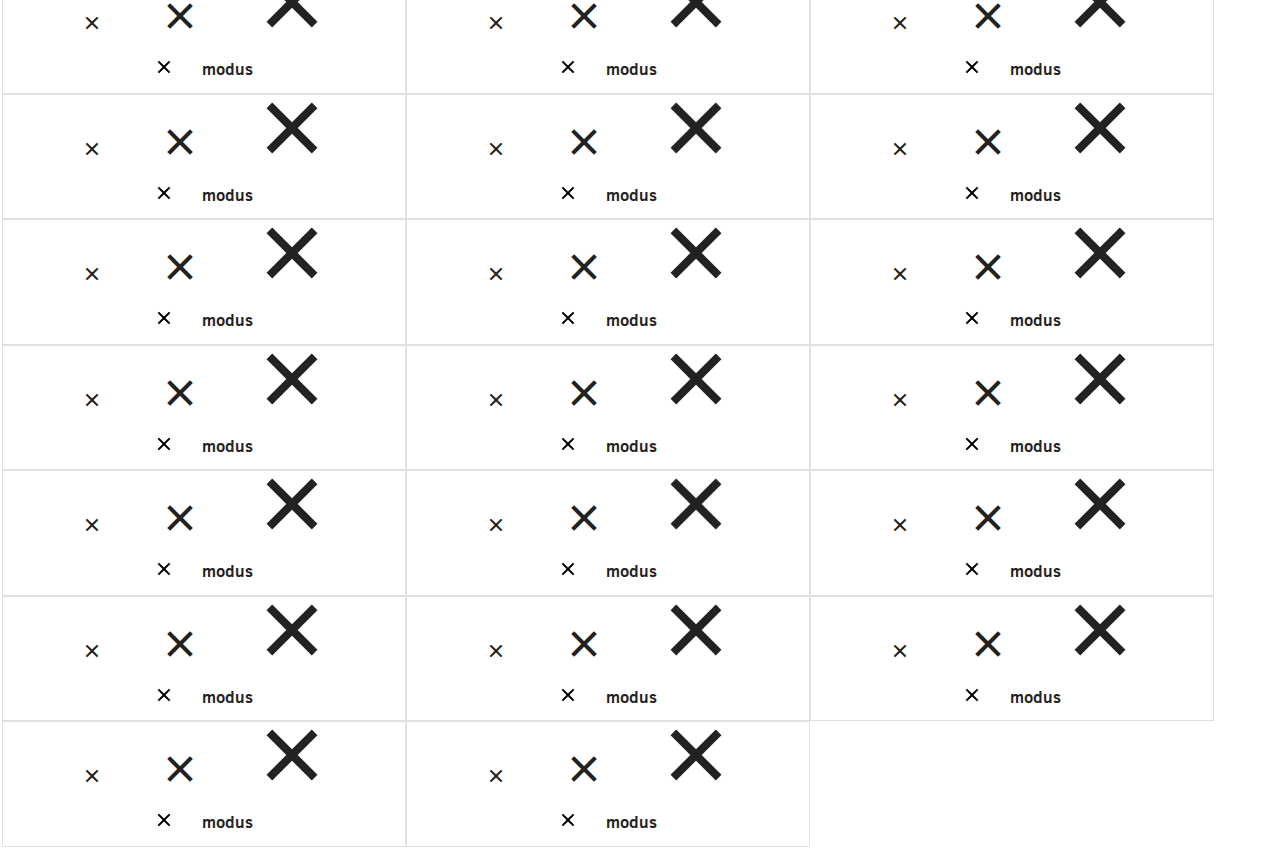
<file: 5.modus.html>
<!doctype html>
<html>
<head>
    <meta charset="utf-8">
    <title>modus</title>
    <link rel="stylesheet" href="reset.css">
    <link rel="stylesheet" href="style.css">
    <h1>Plonquo icons - modus</h1>
</head>

<body>
    

    <nav role="navigation">
        <label for="show-menu" class="show-menu">Show Menu</label>
        <input type="checkbox" id="show-menu" role="button">
        <ul> 
        <li><a href="1.locomotives.html">Locomotives</a></li>
        <li><a href="2.wagons.html">Wagons</a></li>
        <li><a href="3.actions.html">Actions</a></li>
        <li><a href="4.persons.html">Persons</a></li>
        <li><a href="5.modus.html">Modus</a></li>
        </ul>
        </nav>

       
        <table>
        <tr>
            <td>    <a href="#">
                <span class="iconsize1"><span class="icon-MODUS_1"></span></span>
                <span class="iconsize2"><span class="icon-MODUS_1"></span></span>
                <span class="iconsize3"><span class="icon-MODUS_1"></span></span>
                <h2><img class="svg1" src="images/modus/MODUS_1.svg">template-modus</h2></class>
            </a>    </td>

            <td>    <a href="#">
                <span class="iconsize1"><span class="icon-MODUS_2"></span></span>
                <span class="iconsize2"><span class="icon-MODUS_2"></span></span>
                <span class="iconsize3"><span class="icon-MODUS_2"></span></span>
                <h2><img class="svg1" src="images/modus/MODUS_2.svg">template-modus</h2></class>
            </a>    </td>

            <td>    <a href="#">
                <span class="iconsize1"><span class="icon-MODUS_3"></span></span>
                <span class="iconsize2"><span class="icon-MODUS_3"></span></span>
                <span class="iconsize3"><span class="icon-MODUS_3"></span></span>
                <h2><img class="svg1" src="images/modus/MODUS_3.svg">template-modus</h2></class>
            </a>    </td>

            <td>    <a href="#">
                <span class="iconsize1"><span class="icon-MODUS_4"></span></span>
                <span class="iconsize2"><span class="icon-MODUS_4"></span></span>
                <span class="iconsize3"><span class="icon-MODUS_4"></span></span>
                <h2><img class="svg1" src="images/modus/MODUS_4.svg">template-modus</h2></class>
            </a>    </td>

            <td>    <a href="#">
                <span class="iconsize1"><span class="icon-MODUS_5"></span></span>
                <span class="iconsize2"><span class="icon-MODUS_5"></span></span>
                <span class="iconsize3"><span class="icon-MODUS_5"></span></span>
                <h2><img class="svg1" src="images/modus/MODUS_5.svg">template-modus</h2></class>
            </a>  

            <td>    <a href="#">
                <span class="iconsize1"><span class="icon-MODUS_6"></span></span>
                <span class="iconsize2"><span class="icon-MODUS_6"></span></span>
                <span class="iconsize3"><span class="icon-MODUS_6"></span></span>
                <h2><img class="svg1" src="images/modus/MODUS_6.svg">template-modus</h2></class>
            </a>    </td>

            <td>    <a href="#">
                <span class="iconsize1"><span class="icon-MODUS_7"></span></span>
                <span class="iconsize2"><span class="icon-MODUS_7"></span></span>
                <span class="iconsize3"><span class="icon-MODUS_7"></span></span>
                <h2><img class="svg1" src="images/modus/MODUS_7.svg">delay-modus</h2></class>
            </a>    </td>

            <td>    <a href="#">
                <span class="iconsize1"><span class="icon-MODUS_8"></span></span>
                <span class="iconsize2"><span class="icon-MODUS_8"></span></span>
                <span class="iconsize3"><span class="icon-MODUS_8"></span></span>
                <h2><img class="svg1" src="images/modus/MODUS_8.svg">delay-modus</h2></class>
            </a>    </td>

            <td>    <a href="#">
                <span class="iconsize1"><span class="icon-MODUS_9"></span></span>
                <span class="iconsize2"><span class="icon-MODUS_9"></span></span>
                <span class="iconsize3"><span class="icon-MODUS_9"></span></span>
                <h2><img class="svg1" src="images/modus/MODUS_9.svg">history-modus</h2></class>
            </a>    </td>

            <td>    <a href="#">
                <span class="iconsize1"><span class="icon-MODUS_10"></span></span>
                <span class="iconsize2"><span class="icon-MODUS_10"></span></span>
                <span class="iconsize3"><span class="icon-MODUS_10"></span></span>
                <h2><img class="svg1" src="images/modus/MODUS_10.svg">history-modus</h2></class>
            </a>    </td>

            <td>    <a href="#">
                <span class="iconsize1"><span class="icon-MODUS_11"></span></span>
                <span class="iconsize2"><span class="icon-MODUS_11"></span></span>
                <span class="iconsize3"><span class="icon-MODUS_11"></span></span>
                <h2><img class="svg1" src="images/modus/MODUS_11.svg">dimension confrigator</h2></class>
            </a>    </td>

            <td>    <a href="#">
                <span class="iconsize1"><span class="icon-MODUS_12"></span></span>
                <span class="iconsize2"><span class="icon-MODUS_12"></span></span>
                <span class="iconsize3"><span class="icon-MODUS_12"></span></span>
                <h2><img class="svg1" src="images/modus/MODUS_12.svg">dimension confrigator</h2></class>
            </a>    </td>

            <td>    <a href="#">
                <span class="iconsize1"><span class="icon-MODUS_13"></span></span>
                <span class="iconsize2"><span class="icon-MODUS_13"></span></span>
                <span class="iconsize3"><span class="icon-MODUS_13"></span></span>
                <h2><img class="svg1" src="images/modus/MODUS_13.svg">dimension confrigator</h2></class>
            </a>    </td>

            <td>    <a href="#">
                <span class="iconsize1"><span class="icon-MODUS_14"></span></span>
                <span class="iconsize2"><span class="icon-MODUS_14"></span></span>
                <span class="iconsize3"><span class="icon-MODUS_14"></span></span>
                <h2><img class="svg1" src="images/modus/MODUS_14.svg">dimension confrigator</h2></class>
            </a>    </td>

            <td>    <a href="#">
                <span class="iconsize1"><span class="icon-MODUS_15"></span></span>
                <span class="iconsize2"><span class="icon-MODUS_15"></span></span>
                <span class="iconsize3"><span class="icon-MODUS_15"></span></span>
                <h2><img class="svg1" src="images/modus/MODUS_15.svg">graph-modus</h2></class>
            </a>    </td>

            <td>    <a href="#">
                <span class="iconsize1"><span class="icon-MODUS_16"></span></span>
                <span class="iconsize2"><span class="icon-MODUS_16"></span></span>
                <span class="iconsize3"><span class="icon-MODUS_16"></span></span>
                <h2><img class="svg1" src="images/modus/MODUS_16.svg">graph-modus</h2></class>
            </a>    </td>

            <td>    <a href="#">
                <span class="iconsize1"><span class="icon-MODUS_17"></span></span>
                <span class="iconsize2"><span class="icon-MODUS_17"></span></span>
                <span class="iconsize3"><span class="icon-MODUS_17"></span></span>
                <h2><img class="svg1" src="images/modus/MODUS_17.svg">graph-modus</h2></class>
            </a>    </td>

            <td>    <a href="#">
                <span class="iconsize1"><span class="icon-MODUS_18"></span></span>
                <span class="iconsize2"><span class="icon-MODUS_18"></span></span>
                <span class="iconsize3"><span class="icon-MODUS_18"></span></span>
                <h2><img class="svg1" src="images/modus/MODUS_18.svg">graph-modus</h2></class>
            </a>    </td>

            <td>    <a href="#">
                <span class="iconsize1"><span class="icon-MODUS_19"></span></span>
                <span class="iconsize2"><span class="icon-MODUS_19"></span></span>
                <span class="iconsize3"><span class="icon-MODUS_19"></span></span>
                <h2><img class="svg1" src="images/modus/MODUS_19.svg">modus</h2></class>
            </a>    </td>

            <td>    <a href="#">
                <span class="iconsize1"><span class="icon-MODUS_20"></span></span>
                <span class="iconsize2"><span class="icon-MODUS_20"></span></span>
                <span class="iconsize3"><span class="icon-MODUS_20"></span></span>
                <h2><img class="svg1" src="images/modus/MODUS_20.svg">modus</h2></class>
            </a>    </td>

            <td>    <a href="#">
                <span class="iconsize1"><span class="icon-MODUS_21"></span></span>
                <span class="iconsize2"><span class="icon-MODUS_21"></span></span>
                <span class="iconsize3"><span class="icon-MODUS_21"></span></span>
                <h2><img class="svg1" src="images/modus/MODUS_21.svg">modus</h2></class>
            </a>    </td>

            <td>    <a href="#">
                <span class="iconsize1"><span class="icon-MODUS_22"></span></span>
                <span class="iconsize2"><span class="icon-MODUS_22"></span></span>
                <span class="iconsize3"><span class="icon-MODUS_22"></span></span>
                <h2><img class="svg1" src="images/modus/MODUS_22.svg">modus</h2></class>
            </a>    </td>

            <td>    <a href="#">
                <span class="iconsize1"><span class="icon-MODUS_23"></span></span>
                <span class="iconsize2"><span class="icon-MODUS_23"></span></span>
                <span class="iconsize3"><span class="icon-MODUS_23"></span></span>
                <h2><img class="svg1" src="images/modus/MODUS_23.svg">modus</h2></class>
            </a>    </td>

            <td>    <a href="#">
                <span class="iconsize1"><span class="icon-MODUS_24"></span></span>
                <span class="iconsize2"><span class="icon-MODUS_24"></span></span>
                <span class="iconsize3"><span class="icon-MODUS_24"></span></span>
                <h2><img class="svg1" src="images/modus/MODUS_24.svg">modus</h2></class>
            </a>    </td>

            <td>    <a href="#">
                <span class="iconsize1"><span class="icon-MODUS_25"></span></span>
                <span class="iconsize2"><span class="icon-MODUS_25"></span></span>
                <span class="iconsize3"><span class="icon-MODUS_25"></span></span>
                <h2><img class="svg1" src="images/modus/MODUS_25.svg">modus</h2></class>
            </a>  

            <td>    <a href="#">
                <span class="iconsize1"><span class="icon-MODUS_26"></span></span>
                <span class="iconsize2"><span class="icon-MODUS_26"></span></span>
                <span class="iconsize3"><span class="icon-MODUS_26"></span></span>
                <h2><img class="svg1" src="images/modus/MODUS_26.svg">modus</h2></class>
            </a>    </td>

            <td>    <a href="#">
                <span class="iconsize1"><span class="icon-MODUS_27"></span></span>
                <span class="iconsize2"><span class="icon-MODUS_27"></span></span>
                <span class="iconsize3"><span class="icon-MODUS_27"></span></span>
                <h2><img class="svg1" src="images/modus/MODUS_27.svg">modus</h2></class>
            </a>    </td>

            <td>    <a href="#">
                <span class="iconsize1"><span class="icon-MODUS_28"></span></span>
                <span class="iconsize2"><span class="icon-MODUS_28"></span></span>
                <span class="iconsize3"><span class="icon-MODUS_28"></span></span>
                <h2><img class="svg1" src="images/modus/MODUS_28.svg">modus</h2></class>
            </a>    </td>

            <td>    <a href="#">
                <span class="iconsize1"><span class="icon-MODUS_29"></span></span>
                <span class="iconsize2"><span class="icon-MODUS_29"></span></span>
                <span class="iconsize3"><span class="icon-MODUS_29"></span></span>
                <h2><img class="svg1" src="images/modus/MODUS_29.svg">modus</h2></class>
            </a>    </td>

            <td>    <a href="#">
                <span class="iconsize1"><span class="icon-MODUS_30"></span></span>
                <span class="iconsize2"><span class="icon-MODUS_30"></span></span>
                <span class="iconsize3"><span class="icon-MODUS_30"></span></span>
                <h2><img class="svg1" src="images/modus/MODUS_30.svg">modus</h2></class>
            </a>    </td>
                        <td>    <a href="#">
                <span class="iconsize1"><span class="icon-MODUS_31"></span></span>
                <span class="iconsize2"><span class="icon-MODUS_31"></span></span>
                <span class="iconsize3"><span class="icon-MODUS_31"></span></span>
                <h2><img class="svg1" src="images/modus/MODUS_31.svg">modus</h2></class>
            </a>    </td>

            <td>    <a href="#">
                <span class="iconsize1"><span class="icon-MODUS_32"></span></span>
                <span class="iconsize2"><span class="icon-MODUS_32"></span></span>
                <span class="iconsize3"><span class="icon-MODUS_32"></span></span>
                <h2><img class="svg1" src="images/modus/MODUS_32.svg">modus</h2></class>
            </a>    </td>

            <td>    <a href="#">
                <span class="iconsize1"><span class="icon-MODUS_33"></span></span>
                <span class="iconsize2"><span class="icon-MODUS_33"></span></span>
                <span class="iconsize3"><span class="icon-MODUS_33"></span></span>
                <h2><img class="svg1" src="images/modus/MODUS_33.svg">modus</h2></class>
            </a>    </td>

            <td>    <a href="#">
                <span class="iconsize1"><span class="icon-MODUS_34"></span></span>
                <span class="iconsize2"><span class="icon-MODUS_34"></span></span>
                <span class="iconsize3"><span class="icon-MODUS_34"></span></span>
                <h2><img class="svg1" src="images/modus/MODUS_34.svg">modus</h2></class>
            </a>    </td>

            <td>    <a href="#">
                <span class="iconsize1"><span class="icon-MODUS_35"></span></span>
                <span class="iconsize2"><span class="icon-MODUS_35"></span></span>
                <span class="iconsize3"><span class="icon-MODUS_35"></span></span>
                <h2><img class="svg1" src="images/modus/MODUS_35.svg">modus</h2></class>
            </a>  

            <td>    <a href="#">
                <span class="iconsize1"><span class="icon-MODUS_36"></span></span>
                <span class="iconsize2"><span class="icon-MODUS_36"></span></span>
                <span class="iconsize3"><span class="icon-MODUS_36"></span></span>
                <h2><img class="svg1" src="images/modus/MODUS_36.svg">modus</h2></class>
            </a>    </td>

            <td>    <a href="#">
                <span class="iconsize1"><span class="icon-MODUS_37"></span></span>
                <span class="iconsize2"><span class="icon-MODUS_37"></span></span>
                <span class="iconsize3"><span class="icon-MODUS_37"></span></span>
                <h2><img class="svg1" src="images/modus/MODUS_37.svg">modus</h2></class>
            </a>    </td>

            <td>    <a href="#">
                <span class="iconsize1"><span class="icon-MODUS_38"></span></span>
                <span class="iconsize2"><span class="icon-MODUS_38"></span></span>
                <span class="iconsize3"><span class="icon-MODUS_38"></span></span>
                <h2><img class="svg1" src="images/modus/MODUS_38.svg">modus</h2></class>
            </a>    </td>

            <td>    <a href="#">
                <span class="iconsize1"><span class="icon-MODUS_39"></span></span>
                <span class="iconsize2"><span class="icon-MODUS_39"></span></span>
                <span class="iconsize3"><span class="icon-MODUS_39"></span></span>
                <h2><img class="svg1" src="images/modus/MODUS_39.svg">modus</h2></class>
            </a>    </td>

            <td>    <a href="#">
                <span class="iconsize1"><span class="icon-MODUS_40"></span></span>
                <span class="iconsize2"><span class="icon-MODUS_40"></span></span>
                <span class="iconsize3"><span class="icon-MODUS_40"></span></span>
                <h2><img class="svg1" src="images/modus/MODUS_40.svg">modus</h2></class>
            </a>    </td>

                        <td>    <a href="#">
                <span class="iconsize1"><span class="icon-MODUS_41"></span></span>
                <span class="iconsize2"><span class="icon-MODUS_41"></span></span>
                <span class="iconsize3"><span class="icon-MODUS_41"></span></span>
                <h2><img class="svg1" src="images/modus/MODUS_41.svg">modus</h2></class>
            </a>    </td>

            <td>    <a href="#">
                <span class="iconsize1"><span class="icon-MODUS_42"></span></span>
                <span class="iconsize2"><span class="icon-MODUS_42"></span></span>
                <span class="iconsize3"><span class="icon-MODUS_42"></span></span>
                <h2><img class="svg1" src="images/modus/MODUS_42.svg">modus</h2></class>
            </a>    </td>

            <td>    <a href="#">
                <span class="iconsize1"><span class="icon-MODUS_43"></span></span>
                <span class="iconsize2"><span class="icon-MODUS_43"></span></span>
                <span class="iconsize3"><span class="icon-MODUS_43"></span></span>
                <h2><img class="svg1" src="images/modus/MODUS_43.svg">modus</h2></class>
            </a>    </td>

            <td>    <a href="#">
                <span class="iconsize1"><span class="icon-MODUS_44"></span></span>
                <span class="iconsize2"><span class="icon-MODUS_44"></span></span>
                <span class="iconsize3"><span class="icon-MODUS_44"></span></span>
                <h2><img class="svg1" src="images/modus/MODUS_44.svg">modus</h2></class>
            </a>    </td>

            <td>    <a href="#">
                <span class="iconsize1"><span class="icon-MODUS_45"></span></span>
                <span class="iconsize2"><span class="icon-MODUS_45"></span></span>
                <span class="iconsize3"><span class="icon-MODUS_45"></span></span>
                <h2><img class="svg1" src="images/modus/MODUS_45.svg">modus</h2></class>
            </a>  

            <td>    <a href="#">
                <span class="iconsize1"><span class="icon-MODUS_46"></span></span>
                <span class="iconsize2"><span class="icon-MODUS_46"></span></span>
                <span class="iconsize3"><span class="icon-MODUS_46"></span></span>
                <h2><img class="svg1" src="images/modus/MODUS_46.svg">modus</h2></class>
            </a>    </td>

            <td>    <a href="#">
                <span class="iconsize1"><span class="icon-MODUS_47"></span></span>
                <span class="iconsize2"><span class="icon-MODUS_47"></span></span>
                <span class="iconsize3"><span class="icon-MODUS_47"></span></span>
                <h2><img class="svg1" src="images/modus/MODUS_47.svg">modus</h2></class>
            </a>    </td>

            <td>    <a href="#">
                <span class="iconsize1"><span class="icon-MODUS_48"></span></span>
                <span class="iconsize2"><span class="icon-MODUS_48"></span></span>
                <span class="iconsize3"><span class="icon-MODUS_48"></span></span>
                <h2><img class="svg1" src="images/modus/MODUS_48.svg">modus</h2></class>
            </a>    </td>

            <td>    <a href="#">
                <span class="iconsize1"><span class="icon-MODUS_49"></span></span>
                <span class="iconsize2"><span class="icon-MODUS_49"></span></span>
                <span class="iconsize3"><span class="icon-MODUS_49"></span></span>
                <h2><img class="svg1" src="images/modus/MODUS_49.svg">modus</h2></class>
            </a>    </td>

            <td>    <a href="#">
                <span class="iconsize1"><span class="icon-MODUS_50"></span></span>
                <span class="iconsize2"><span class="icon-MODUS_50"></span></span>
                <span class="iconsize3"><span class="icon-MODUS_50"></span></span>
                <h2><img class="svg1" src="images/modus/MODUS_50.svg">modus</h2></class>
            </a>    </td>
        </tr>        

    </table>

    </body>
    </html>
</file>
<file: style.css>
@font-face {
    font-family: 'icomoon';
    src: url('fonts/icomoon.woff?q4r5z6') format('woff'),
         url('fonts/icomoon.svg?q4r5z6#icomoon') format('svg');
}  

  @font-face{ 
    	font-family: 'ClearSans';
      src: url('fonts/ClearSans-Regular-webfont.woff');

}
  @font-face{ 
    	font-family: 'ClearSans';
      src: url('fonts/ClearSans-Bold-webfont.woff');
      font-weight: bold;
}      
  @font-face{ 
      font-family: 'ClearSans';
      src: url('fonts/ClearSans-Medium-webfont.woff');
      font-weight: medium;
}

p  {
    display: block;
    font-size: 25px;
    font-weight:normal;
}

h1 { 
    font-size: 25px;
    font-family:'ClearSans';
    font-weight: bold;
    color: #222;
    padding-left: 50px;
}

h2 { 
  font-size: 16px;
  font-family:'ClearSans';
  font-weight: bold;
  text-align: center;
}

h3 { 
    display: block;
    font-size: 32px;
    font-weight: normal;
}

h4 { 
    display: block;
    font-size: 64px;
    font-weight: normal;
}

h5 { 
    display: block;
    font-size: 16px;
    font-family:'ClearSans';
    font-weight: bold;
}

h6 { 
    display: block;
    font-size: 25px;
    font-weight: normal;
}

  [class^="icon-"], [class*=" icon-"] {
    /* use !important to prevent issues with browser extensions that change fonts */
    font-family: 'icomoon' !important;
    speak: none;
    font-style: normal;
    font-weight: normal;
    font-variant: normal;
    text-transform: none;
    line-height: 1;

  
    /* Better Font Rendering ============ */
    -webkit-font-smoothing: antialiased;
    -moz-osx-font-smoothing: grayscale;
  }
  .icon-ACTION_1:before {
    content: "\e900";
  }
  .icon-ACTION_2:before {
    content: "\e901";
  }
  .icon-ACTION_3:before {
    content: "\e902";
  }
  .icon-ACTION_4:before {
    content: "\e903";
  }
  .icon-ACTION_5:before {
    content: "\e904";
  }
  .icon-ACTION_6:before {
    content: "\e905";
  }
  .icon-ACTION_7:before {
    content: "\e906";
  }
  .icon-ACTION_8:before {
    content: "\e907";
  }
  .icon-ACTION_9:before {
    content: "\e908";
  }
  .icon-ACTION_10:before {
    content: "\e909";
  }
  .icon-ACTION_11:before {
    content: "\e90a";
  }
  .icon-ACTION_12:before {
    content: "\e90b";
  }
  .icon-ACTION_13:before {
    content: "\e90c";
  }
  .icon-ACTION_14:before {
    content: "\e90d";
  }
  .icon-ACTION_15:before {
    content: "\e90e";
  }
  .icon-ACTION_16:before {
    content: "\e90f";
  }
  .icon-ACTION_17:before {
    content: "\e910";
  }
  .icon-ACTION_18:before {
    content: "\e911";
  }
  .icon-ACTION_19:before {
    content: "\e912";
  }
  .icon-ACTION_20:before {
    content: "\e913";
  }
  .icon-ACTION_21:before {
    content: "\e914";
  }
  .icon-ACTION_22:before {
    content: "\e915";
  }
  .icon-ACTION_23:before {
    content: "\e916";
  }
  .icon-ACTION_24:before {
    content: "\e917";
  }
  .icon-ACTION_25:before {
    content: "\e918";
  }
  .icon-ACTION_26:before {
    content: "\e919";
  }
  .icon-ACTION_27:before {
    content: "\e91a";
  }
  .icon-ACTION_28:before {
    content: "\e91b";
  }
  .icon-ACTION_29:before {
    content: "\e91c";
  }
  .icon-ACTION_30:before {
    content: "\e91d";
  }
  .icon-ACTION_31:before {
    content: "\e91e";
  }
  .icon-ACTION_32:before {
    content: "\e91f";
  }
  .icon-ACTION_33:before {
    content: "\e920";
  }
  .icon-ACTION_34:before {
    content: "\e921";
  }
  .icon-ACTION_35:before {
    content: "\e922";
  }
  .icon-ACTION_36:before {
    content: "\e923";
  }
  .icon-ACTION_37:before {
    content: "\e924";
  }
  .icon-ACTION_38:before {
    content: "\e925";
  }
  .icon-ACTION_39:before {
    content: "\e926";
  }
  .icon-ACTION_40:before {
    content: "\e927";
  }
  .icon-ACTION_41:before {
    content: "\e928";
  }
  .icon-ACTION_42:before {
    content: "\e929";
  }
  .icon-ACTION_43:before {
    content: "\e92a";
  }
  .icon-ACTION_44:before {
    content: "\e92b";
  }
  .icon-ACTION_45:before {
    content: "\e92c";
  }
  .icon-ACTION_46:before {
    content: "\e92d";
  }
  .icon-ACTION_47:before {
    content: "\e92e";
  }
  .icon-ACTION_48:before {
    content: "\e92f";
  }
  .icon-ACTION_49:before {
    content: "\e930";
  }
  .icon-ACTION_50:before {
    content: "\e931";
  }
  .icon-LOCOMOTIVES_1:before {
    content: "\e932";
  }
  .icon-LOCOMOTIVES_2:before {
    content: "\e933";
  }
  .icon-LOCOMOTIVES_3:before {
    content: "\e934";
  }
  .icon-LOCOMOTIVES_4:before {
    content: "\e935";
  }
  .icon-LOCOMOTIVES_5:before {
    content: "\e936";
  }
  .icon-LOCOMOTIVES_6:before {
    content: "\e937";
  }
  .icon-LOCOMOTIVES_7:before {
    content: "\e938";
  }
  .icon-LOCOMOTIVES_8:before {
    content: "\e939";
  }
  .icon-LOCOMOTIVES_9:before {
    content: "\e93a";
  }
  .icon-LOCOMOTIVES_10:before {
    content: "\e93b";
  }
  .icon-LOCOMOTIVES_11:before {
    content: "\e93c";
  }
  .icon-LOCOMOTIVES_12:before {
    content: "\e93d";
  }
  .icon-LOCOMOTIVES_13:before {
    content: "\e93e";
  }
  .icon-LOCOMOTIVES_14:before {
    content: "\e93f";
  }
  .icon-LOCOMOTIVES_15:before {
    content: "\e940";
  }
  .icon-LOCOMOTIVES_16:before {
    content: "\e941";
  }
  .icon-LOCOMOTIVES_17:before {
    content: "\e942";
  }
  .icon-LOCOMOTIVES_18:before {
    content: "\e943";
  }
  .icon-LOCOMOTIVES_19:before {
    content: "\e944";
  }
  .icon-LOCOMOTIVES_20:before {
    content: "\e945";
  }
  .icon-LOCOMOTIVES_21:before {
    content: "\e946";
  }
  .icon-LOCOMOTIVES_22:before {
    content: "\e947";
  }
  .icon-LOCOMOTIVES_23:before {
    content: "\e948";
  }
  .icon-LOCOMOTIVES_24:before {
    content: "\e949";
  }
  .icon-LOCOMOTIVES_25:before {
    content: "\e94a";
  }
  .icon-LOCOMOTIVES_26:before {
    content: "\e94b";
  }
  .icon-LOCOMOTIVES_27:before {
    content: "\e94c";
  }
  .icon-LOCOMOTIVES_28:before {
    content: "\e94d";
  }
  .icon-LOCOMOTIVES_29:before {
    content: "\e94e";
  }
  .icon-LOCOMOTIVES_30:before {
    content: "\e94f";
  }
  .icon-LOCOMOTIVES_31:before {
    content: "\e950";
  }
  .icon-LOCOMOTIVES_32:before {
    content: "\e951";
  }
  .icon-LOCOMOTIVES_33:before {
    content: "\e952";
  }
  .icon-LOCOMOTIVES_34:before {
    content: "\e953";
  }
  .icon-LOCOMOTIVES_35:before {
    content: "\e954";
  }
  .icon-LOCOMOTIVES_36:before {
    content: "\e955";
  }
  .icon-LOCOMOTIVES_37:before {
    content: "\e956";
  }
  .icon-LOCOMOTIVES_38:before {
    content: "\e957";
  }
  .icon-LOCOMOTIVES_39:before {
    content: "\e958";
  }
  .icon-LOCOMOTIVES_40:before {
    content: "\e959";
  }
  .icon-LOCOMOTIVES_41:before {
    content: "\e95a";
  }
  .icon-LOCOMOTIVES_42:before {
    content: "\e95b";
  }
  .icon-LOCOMOTIVES_43:before {
    content: "\e95c";
  }
  .icon-LOCOMOTIVES_44:before {
    content: "\e95d";
  }
  .icon-LOCOMOTIVES_45:before {
    content: "\e95e";
  }
  .icon-LOCOMOTIVES_46:before {
    content: "\e95f";
  }
  .icon-LOCOMOTIVES_47:before {
    content: "\e960";
  }
  .icon-LOCOMOTIVES_48:before {
    content: "\e961";
  }
  .icon-LOCOMOTIVES_49:before {
    content: "\e962";
  }
  .icon-LOCOMOTIVES_50:before {
    content: "\e963";
  }
  .icon-MODUS_1:before {
    content: "\e964";
  }
  .icon-MODUS_2:before {
    content: "\e965";
  }
  .icon-MODUS_3:before {
    content: "\e966";
  }
  .icon-MODUS_4:before {
    content: "\e967";
  }
  .icon-MODUS_5:before {
    content: "\e968";
  }
  .icon-MODUS_6:before {
    content: "\e969";
  }
  .icon-MODUS_7:before {
    content: "\e96a";
  }
  .icon-MODUS_8:before {
    content: "\e96b";
  }
  .icon-MODUS_9:before {
    content: "\e96c";
  }
  .icon-MODUS_10:before {
    content: "\e96d";
  }
  .icon-MODUS_11:before {
    content: "\e96e";
  }
  .icon-MODUS_12:before {
    content: "\e96f";
  }
  .icon-MODUS_13:before {
    content: "\e970";
  }
  .icon-MODUS_14:before {
    content: "\e971";
  }
  .icon-MODUS_15:before {
    content: "\e972";
  }
  .icon-MODUS_16:before {
    content: "\e973";
  }
  .icon-MODUS_17:before {
    content: "\e974";
  }
  .icon-MODUS_18:before {
    content: "\e975";
  }
  .icon-MODUS_19:before {
    content: "\e976";
  }
  .icon-MODUS_20:before {
    content: "\e977";
  }
  .icon-MODUS_21:before {
    content: "\e978";
  }
  .icon-MODUS_22:before {
    content: "\e979";
  }
  .icon-MODUS_23:before {
    content: "\e97a";
  }
  .icon-MODUS_24:before {
    content: "\e97b";
  }
  .icon-MODUS_25:before {
    content: "\e97c";
  }
  .icon-MODUS_26:before {
    content: "\e97d";
  }
  .icon-MODUS_27:before {
    content: "\e97e";
  }
  .icon-MODUS_28:before {
    content: "\e97f";
  }
  .icon-MODUS_29:before {
    content: "\e980";
  }
  .icon-MODUS_30:before {
    content: "\e981";
  }
  .icon-MODUS_31:before {
    content: "\e982";
  }
  .icon-MODUS_32:before {
    content: "\e983";
  }
  .icon-MODUS_33:before {
    content: "\e984";
  }
  .icon-MODUS_34:before {
    content: "\e985";
  }
  .icon-MODUS_35:before {
    content: "\e986";
  }
  .icon-MODUS_36:before {
    content: "\e987";
  }
  .icon-MODUS_37:before {
    content: "\e988";
  }
  .icon-MODUS_38:before {
    content: "\e989";
  }
  .icon-MODUS_39:before {
    content: "\e98a";
  }
  .icon-MODUS_40:before {
    content: "\e98b";
  }
  .icon-MODUS_41:before {
    content: "\e98c";
  }
  .icon-MODUS_42:before {
    content: "\e98d";
  }
  .icon-MODUS_43:before {
    content: "\e98e";
  }
  .icon-MODUS_44:before {
    content: "\e98f";
  }
  .icon-MODUS_45:before {
    content: "\e990";
  }
  .icon-MODUS_46:before {
    content: "\e991";
  }
  .icon-MODUS_47:before {
    content: "\e992";
  }
  .icon-MODUS_48:before {
    content: "\e993";
  }
  .icon-MODUS_49:before {
    content: "\e994";
  }
  .icon-MODUS_50:before {
    content: "\e995";
  }
  .icon-PERSON_1:before {
    content: "\e996";
  }
  .icon-PERSON_2:before {
    content: "\e997";
  }
  .icon-PERSON_3:before {
    content: "\e998";
  }
  .icon-PERSON_4:before {
    content: "\e999";
  }
  .icon-PERSON_5:before {
    content: "\e99a";
  }
  .icon-PERSON_6:before {
    content: "\e99b";
  }
  .icon-PERSON_7:before {
    content: "\e99c";
  }
  .icon-PERSON_8:before {
    content: "\e99d";
  }
  .icon-PERSON_9:before {
    content: "\e99e";
  }
  .icon-PERSON_10:before {
    content: "\e99f";
  }
  .icon-PERSON_11:before {
    content: "\e9a0";
  }
  .icon-PERSON_12:before {
    content: "\e9a1";
  }
  .icon-PERSON_13:before {
    content: "\e9a2";
  }
  .icon-PERSON_14:before {
    content: "\e9a3";
  }
  .icon-PERSON_15:before {
    content: "\e9a4";
  }
  .icon-PERSON_16:before {
    content: "\e9a5";
  }
  .icon-PERSON_17:before {
    content: "\e9a6";
  }
  .icon-PERSON_18:before {
    content: "\e9a7";
  }
  .icon-PERSON_19:before {
    content: "\e9a8";
  }
  .icon-PERSON_20:before {
    content: "\e9a9";
  }
  .icon-PERSON_21:before {
    content: "\e9aa";
  }
  .icon-PERSON_22:before {
    content: "\e9ab";
  }
  .icon-PERSON_23:before {
    content: "\e9ac";
  }
  .icon-PERSON_24:before {
    content: "\e9ad";
  }
  .icon-PERSON_25:before {
    content: "\e9ae";
  }
  .icon-PERSON_26:before {
    content: "\e9af";
  }
  .icon-PERSON_27:before {
    content: "\e9b0";
  }
  .icon-PERSON_28:before {
    content: "\e9b1";
  }
  .icon-PERSON_29:before {
    content: "\e9b2";
  }
  .icon-PERSON_30:before {
    content: "\e9b3";
  }
  .icon-PERSON_31:before {
    content: "\e9b4";
  }
  .icon-PERSON_32:before {
    content: "\e9b5";
  }
  .icon-PERSON_33:before {
    content: "\e9b6";
  }
  .icon-PERSON_34:before {
    content: "\e9b7";
  }
  .icon-PERSON_35:before {
    content: "\e9b8";
  }
  .icon-PERSON_36:before {
    content: "\e9b9";
  }
  .icon-PERSON_37:before {
    content: "\e9ba";
  }
  .icon-PERSON_38:before {
    content: "\e9bb";
  }
  .icon-PERSON_39:before {
    content: "\e9bc";
  }
  .icon-PERSON_40:before {
    content: "\e9bd";
  }
  .icon-PERSON_41:before {
    content: "\e9be";
  }
  .icon-PERSON_42:before {
    content: "\e9bf";
  }
  .icon-PERSON_43:before {
    content: "\e9c0";
  }
  .icon-PERSON_44:before {
    content: "\e9c1";
  }
  .icon-PERSON_45:before {
    content: "\e9c2";
  }
  .icon-PERSON_46:before {
    content: "\e9c3";
  }
  .icon-PERSON_47:before {
    content: "\e9c4";
  }
  .icon-PERSON_48:before {
    content: "\e9c5";
  }
  .icon-PERSON_49:before {
    content: "\e9c6";
  }
  .icon-PERSON_50:before {
    content: "\e9c7";
  }
  .icon-WAGON_1:before {
    content: "\e9c8";
  }
  .icon-WAGON_2:before {
    content: "\e9c9";
  }
  .icon-WAGON_3:before {
    content: "\e9ca";
  }
  .icon-WAGON_4:before {
    content: "\e9cb";
  }
  .icon-WAGON_5:before {
    content: "\e9cc";
  }
  .icon-WAGON_6:before {
    content: "\e9cd";
  }
  .icon-WAGON_7:before {
    content: "\e9ce";
  }
  .icon-WAGON_8:before {
    content: "\e9cf";
  }
  .icon-WAGON_9:before {
    content: "\e9d0";
  }
  .icon-WAGON_10:before {
    content: "\e9d1";
  }
  .icon-WAGON_11:before {
    content: "\e9d2";
  }
  .icon-WAGON_12:before {
    content: "\e9d3";
  }
  .icon-WAGON_13:before {
    content: "\e9d4";
  }
  .icon-WAGON_14:before {
    content: "\e9d5";
  }
  .icon-WAGON_15:before {
    content: "\e9d6";
  }
  .icon-WAGON_16:before {
    content: "\e9d7";
  }
  .icon-WAGON_17:before {
    content: "\e9d8";
  }
  .icon-WAGON_18:before {
    content: "\e9d9";
  }
  .icon-WAGON_19:before {
    content: "\e9da";
  }
  .icon-WAGON_20:before {
    content: "\e9db";
  }
  .icon-WAGON_21:before {
    content: "\e9dc";
  }
  .icon-WAGON_22:before {
    content: "\e9dd";
  }
  .icon-WAGON_23:before {
    content: "\e9de";
  }
  .icon-WAGON_24:before {
    content: "\e9df";
  }
  .icon-WAGON_25:before {
    content: "\e9e0";
  }
  .icon-WAGON_26:before {
    content: "\e9e1";
  }
  .icon-WAGON_27:before {
    content: "\e9e2";
  }
  .icon-WAGON_28:before {
    content: "\e9e3";
  }
  .icon-WAGON_29:before {
    content: "\e9e4";
  }
  .icon-WAGON_30:before {
    content: "\e9e5";
  }
  .icon-WAGON_31:before {
    content: "\e9e6";
  }
  .icon-WAGON_32:before {
    content: "\e9e7";
  }
  .icon-WAGON_33:before {
    content: "\e9e8";
  }
  .icon-WAGON_34:before {
    content: "\e9e9";
  }
  .icon-WAGON_35:before {
    content: "\e9ea";
  }
  .icon-WAGON_36:before {
    content: "\e9eb";
  }
  .icon-WAGON_37:before {
    content: "\e9ec";
  }
  .icon-WAGON_38:before {
    content: "\e9ed";
  }
  .icon-WAGON_39:before {
    content: "\e9ee";
  }
  .icon-WAGON_40:before {
    content: "\e9ef";
  }
  .icon-WAGON_41:before {
    content: "\e9f0";
  }
  .icon-WAGON_42:before {
    content: "\e9f1";
  }
  .icon-WAGON_43:before {
    content: "\e9f2";
  }
  .icon-WAGON_44:before {
    content: "\e9f3";
  }
  .icon-WAGON_45:before {
    content: "\e9f4";
  }
  .icon-WAGON_46:before {
    content: "\e9f5";
  }
  .icon-WAGON_47:before {
    content: "\e9f6";
  }
  .icon-WAGON_48:before {
    content: "\e9f7";
  }
  .icon-WAGON_49:before {
    content: "\e9f8";
  }
  .icon-WAGON_50:before {
    content: "\e9f9";
  }
  

body {
  width:100%;
  max-width:1440px;
  
}  
table {
  width:100%;
  max-width:1220px;
  
}

tr {
  width:100%;
  height:400px;
  max-height:400px;

}

td {
  text-align: center;
  width:400px;
  display: inline-block;
  border: 1px solid #E0E0E0;
}

td a{
     width:100%;
     height:100%;
     display:block;
     background:#fff;
     color:#222;
     text-decoration: none; 
}

td a:hover{
  filter: invert(100%);
  transition-duration:0.5s;
  
}

.iconsize1 {
  font-size: 16px;
  padding-left:30px;
  padding-right:30px;
}

.iconsize2 {
  font-size: 32px;
  margin-top:55px;
  padding-left:30px;
  padding-right:30px;
}

.iconsize3 {
  font-size: 64px;
  padding-left:30px;
  padding-right:30px;
}

.logo {
  width:1000px;
  float:left;
}

.svg1 {
  height: 16px;
  padding-right:30px;
  display:inline-block;
  text-align:center;
}

nav [role="navigation"] {
  background-color: red;
}
  
  nav > ul {
    list-style-type:none;
    float: right;
    text-align:center;
    list-style-type: none;
    font-family:'ClearSans';
    font-weight: medium;
    font-size:25px;
    color:#22aeff;
    padding: 0;
    margin-top:-10px;
    width: 100%;
    display: none;
  }
  nav > ul li {
    display:block;
  }
  nav > ul li a {
    display:block;
    min-width:140px;
    margin-top:15px;
    margin-bottom:15px;
    text-align: center;
    color: #22aeff;
    -webkit-transition-property: background; /* Safari */
    -webkit-transition-duration: .5s; /* Safari */
    transition-property: background;
    transition-duration: .5s;
    text-decoration: none;
  }
  
  li:hover a {
    color: #222;
    
  }
  /* Display 'show menu' link*/
  .show-menu {
  display:block;
  }
  
  .show-menu {
    font-family:'ClearSans';
    font-weight: medium;
    font-size:15px;
    color: #fff;
    background: #222;
    text-align: center;
    padding: 10px 0;
  }
  
  input[type=checkbox]{
  display: none;
  }
  
  /*Show menu when invisible checkbox is checked*/
  input[type=checkbox]:checked ~ ul {
      display: block;
  }
  
  @media screen and (min-width: 48em) {
    nav > ul {
      width: 200px;
      display: block;
    }
    nav > ul li a {
      text-align: left;
    }
    /* Hide button show-menu */
    .show-menu {
      display: none;
    }
  }
</file>
